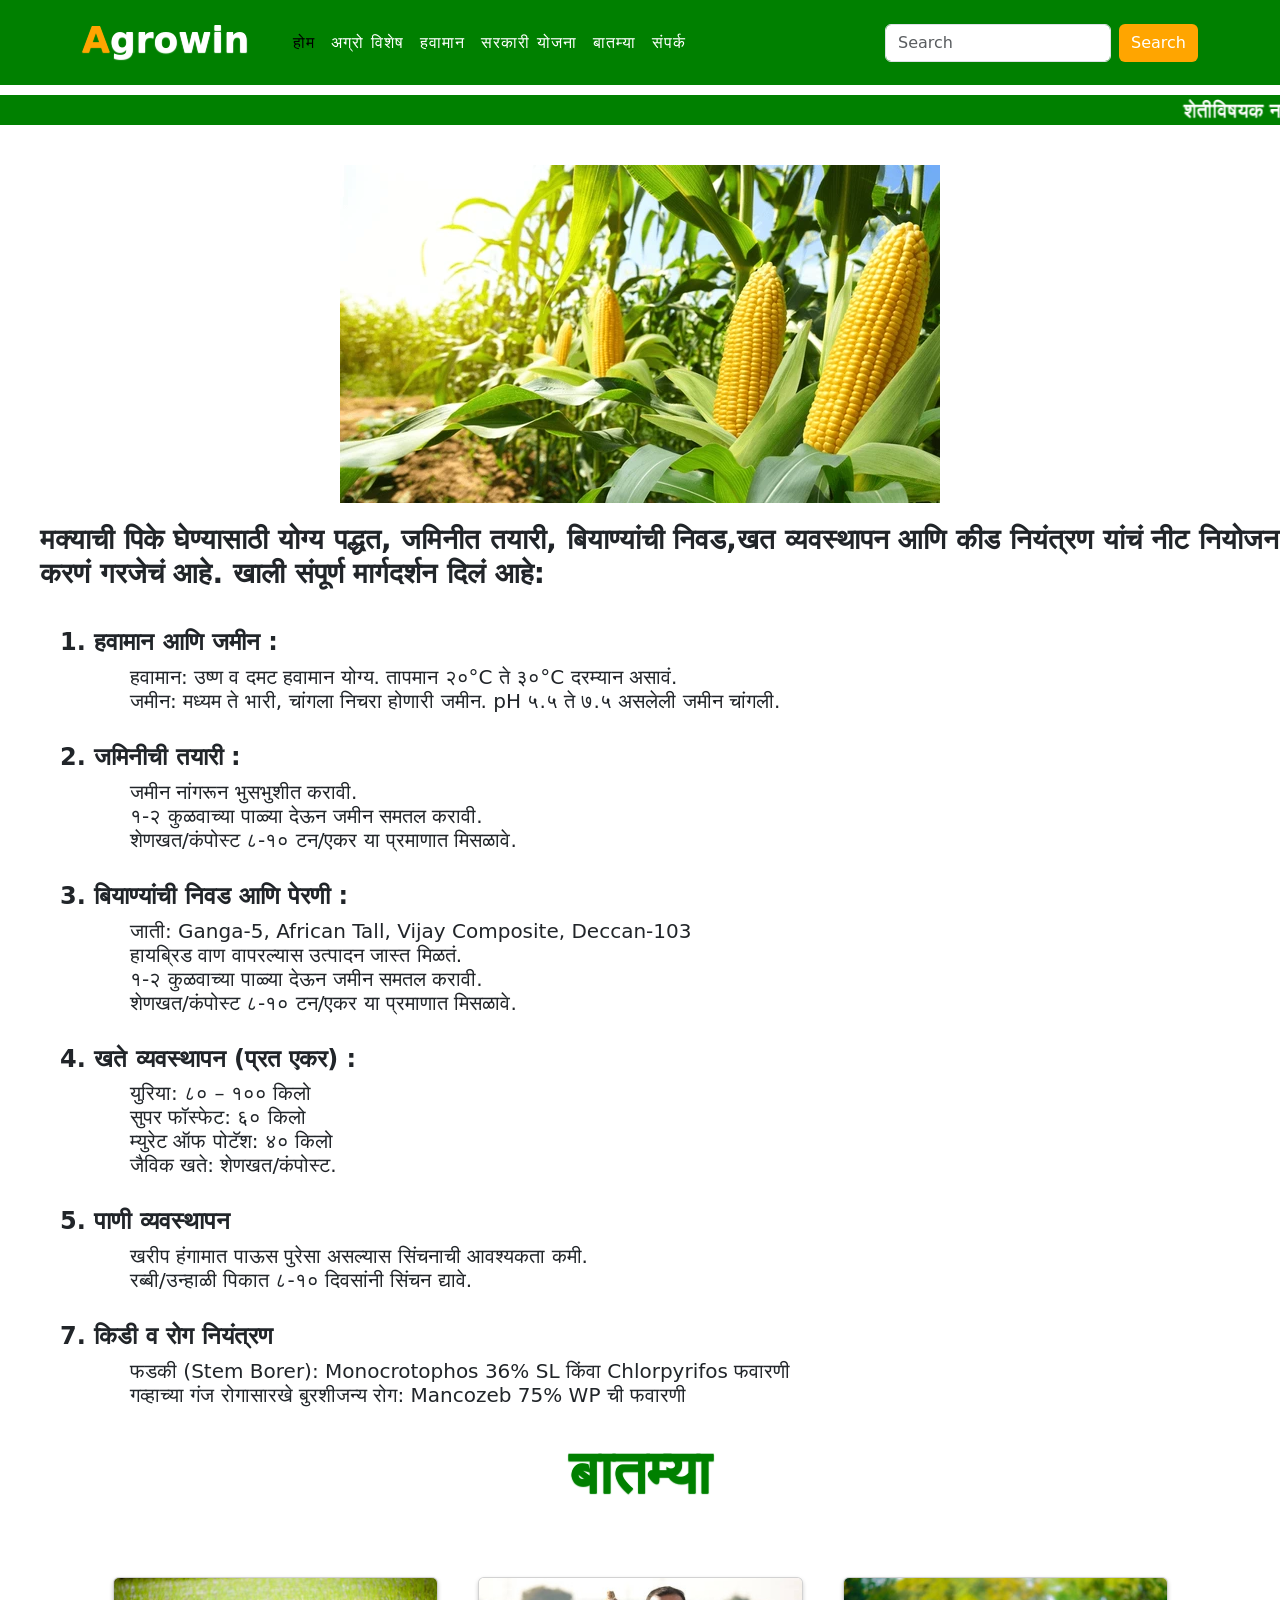
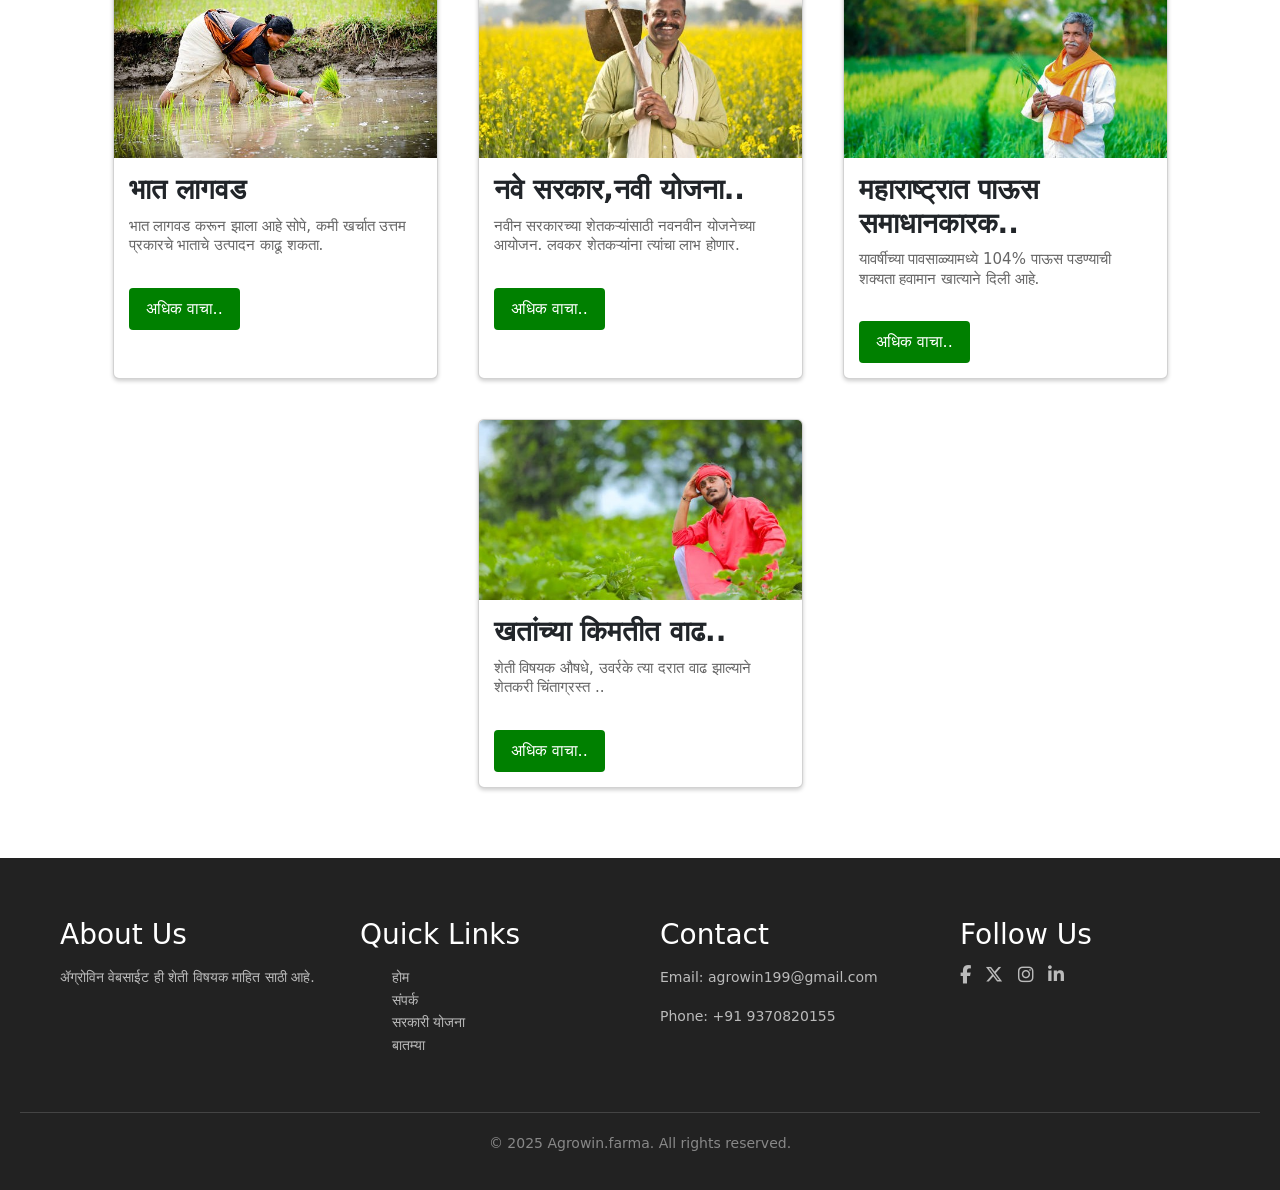
<file: farm.html>
<html lang="en">
<head>
  <meta charset="UTF-8">
  <meta name="viewport" content="width=device-width, initial-scale=1.0">
  <title>Agrowin</title>
  <link rel="stylesheet" href="style.css">
  <link rel="stylesheet" href="style.css">

  <!-- Bootstrap Link -->
  <link href="https://cdn.jsdelivr.net/npm/bootstrap@5.0.2/dist/css/bootstrap.min.css" rel="stylesheet" integrity="sha384-EVSTQN3/azprG1Anm3QDgpJLIm9Nao0Yz1ztcQTwFspd3yD65VohhpuuCOmLASjC" crossorigin="anonymous">
  <!-- Bootstrap Link -->

   <!-- Font Awesome -->
   <link rel="stylesheet" href="https://cdnjs.cloudflare.com/ajax/libs/font-awesome/6.7.2/css/all.min.css">
   <!-- Font Awesome -->


</head>
<body>
  
<!-- navbar start -->

<nav class="navbar navbar-expand-lg" id="navbar">
  <div class="container">
    <a class="navbar-brand" href="index.html" id="logo"><span>A</span>growin</a>
    <button class="navbar-toggler" type="button" data-bs-toggle="collapse" data-bs-target="#mynavbar">
      <span><i class = "fa-solid fa-bars"></i></span>
    </button>
    <div class="collapse navbar-collapse" id="mynavbar">
      <ul class="navbar-nav me-auto">
        <li class="nav-item">
          <a class="nav-link active" href="index.html">होम </a>
        </li>
        <li class="nav-item">
          <a class="nav-link" href="Agro wishes.html">अग्रो विशेष </a>
        </li>
        <li class="nav-item">
        <a class="nav-link" href="whether.php">हवामान</a>
        </li>
        <li class="nav-item">
          <a class="nav-link" href="govrnment.php">सरकारी योजना </a>
        </li>
        <li class="nav-item">
          <a class="nav-link" href="news.php">बातम्या </a>
        </li>
        <li class="nav-item">
          <a class="nav-link" href="contact.php">संपर्क </a>
        </li>
      </ul>
      <form class="d-flex">
        <input class="form-control me-2" type="text" placeholder="Search">
        <button class="btn btn-primary" type="button">Search</button>
      </form>
    </div>
  </div>
</nav>


 <!-- navbar End -->


  <!-- marquee satrt -->

  <div class="maquee">
 <marquee width="100%" direction="left" height="30px">
 शेतीविषयक नवनवीन बातम्या.. शेती विषयक नवनवीन योजना.. शेती विषयी लागणारी सर्व माहिती.. फक्त आपल्या अग्रोविन वरती पहा.
</marquee>
</div>
<!-- marquee End -->



  <div class="blog">

  <div class="b2">
    <img src="f12.webp"><br>
  </div>
</div>

<div class="b1">
  <h3 > <b>मक्याची पिके घेण्यासाठी योग्य पद्धत, जमिनीत तयारी, बियाण्यांची निवड,खत व्यवस्थापन आणि कीड नियंत्रण 
    यांचं नीट नियोजन करणं गरजेचं आहे. खाली संपूर्ण मार्गदर्शन दिलं आहे:</b></h1>
</div>


<div class="para">

    <div class="para1">
        <h4> <b>1. हवामान आणि जमीन :</b></h4>
    </div>

    <div class="para2">
        <h5> हवामान: उष्ण व दमट हवामान योग्य. तापमान २०°C ते ३०°C दरम्यान असावं.<br>

            जमीन: मध्यम ते भारी, चांगला निचरा होणारी जमीन. pH ५.५ ते ७.५ असलेली जमीन चांगली.</h5>
    </div>


</div>


<div class="para">

    <div class="para1">
        <h4> <b>2. जमिनीची तयारी :</b></h4>
    </div>

    <div class="para2">
        <h5> जमीन नांगरून भुसभुशीत करावी.<br>

            १-२ कुळवाच्या पाळ्या देऊन जमीन समतल करावी.<br>
            
            शेणखत/कंपोस्ट ८-१० टन/एकर या प्रमाणात मिसळावे.</h5>
    </div>

    <div class="para1">
        <h4> <b>3. बियाण्यांची निवड आणि पेरणी :</b></h4>
    </div>

    <div class="para2">
        <h5> जाती:

            Ganga-5, African Tall, Vijay Composite, Deccan-103 <br>
            
            हायब्रिड वाण वापरल्यास उत्पादन जास्त मिळतं.<br>

            १-२ कुळवाच्या पाळ्या देऊन जमीन समतल करावी.<br>
            
            शेणखत/कंपोस्ट ८-१० टन/एकर या प्रमाणात मिसळावे.</h5>
    </div>

    <div class="para1">
        <h4> <b>4. खते व्यवस्थापन (प्रत एकर) :</b></h4>
    </div>

    <div class="para2">
        <h5> युरिया: ८० – १०० किलो<br>

            सुपर फॉस्फेट: ६० किलो<br>
            
            म्युरेट ऑफ पोटॅश: ४० किलो<br>
            
            जैविक खते: शेणखत/कंपोस्ट.</h5>
    </div>

    <div class="para1">
        <h4> <b>5. पाणी व्यवस्थापन</b></h4>
    </div>
    <div class="para2">
        <h5> खरीप हंगामात पाऊस पुरेसा असल्यास सिंचनाची आवश्यकता कमी.<br>

            रब्बी/उन्हाळी पिकात ८-१० दिवसांनी सिंचन द्यावे.</h5>
    </div>

    <div class="para1">
        <h4> <b>7. किडी व रोग नियंत्रण</b></h4>
    </div>
    <div class="para2">
     <h5> फडकी (Stem Borer): Monocrotophos 36% SL किंवा Chlorpyrifos फवारणी<br>

        गव्हाच्या गंज रोगासारखे बुरशीजन्य रोग: Mancozeb 75% WP ची फवारणी</h5>
    </div>
</div>

<!-- Section News Strat--> 
<div class="head1">
  <p class="video"><b>बातम्या</b></p>

  </div>


<div class="farma">
<div class="card-container">
  <div class="card">
    <img src="f9.jpg">
    <div class="card-content">
      <h3> <b>भात लागवड </b></h3>
      <p>भात लागवड करून झाला आहे सोपे, कमी खर्चात उत्तम प्रकारचे भाताचे उत्पादन काढू  शकता.</p>
      <a href="" class="btn"> अधिक वाचा..</a>
    </div>
  </div>

  <div class="card">
    <img src="f8.jpg">
    <div class="card-content">
      <h3> <b>नवे सरकार,नवी योजना..</b></h3>
      <p> नवीन सरकारच्या शेतकऱ्यांसाठी नवनवीन योजनेच्या आयोजन. लवकर शेतकऱ्यांना त्यांचा लाभ होणार. 
      </p>
      <a href="" class="btn"> अधिक वाचा..</a>
    </div>
  </div>

  <div class="card">
    <img src="f7.jpg">
    <div class="card-content">
      <h3> <b>महाराष्ट्रात पाऊस समाधानकारक..</b></h3>
      <p> यावर्षीच्या पावसाळ्यामध्ये 104% पाऊस पडण्याची शक्यता हवामान खात्याने दिली आहे.  </p>
      <a href="" class="btn"> अधिक वाचा..</a>
    </div>
  </div>

  <div class="card">
    <img src="f6.jpg">
    <div class="card-content">
      <h3> <b>खतांच्या किमतीत वाढ..</b></h3>
      <p> शेती विषयक औषधे, उवर्रके त्या दरात  वाढ झाल्याने शेतकरी चिंताग्रस्त ..</p>
      <a href="" class="btn"> अधिक वाचा..</a>
    </div>
  </div>
</div>
</div>

<!-- Section News Strat--> 
















 <!-- Footer Section -->
 <footer class="footer">
    <div class="footer-container">
      <div class="footer-section about">
        <h3>About Us</h3>
        <p>ॲग्रोविन वेबसाईट ही शेती विषयक माहित साठी आहे.</p>
      </div>
      <div class="footer-section links">
        <h3>Quick Links</h3>
        <ul>
          <li><a href="#">होम </a></li>
          <li><a href="#">संपर्क </a></li>
          <li><a href="#">सरकारी योजना </a></li>
          <li><a href="#">बातम्या</a></li>
        </ul>
      </div>
      <div class="footer-section contact">
        <h3>Contact</h3>
        <p>Email: agrowin199@gmail.com</p>
        <p>Phone: +91 9370820155</p>
      </div>
      <div class="footer-section social">
        <h3>Follow Us</h3>
        <div class="social-icons">
          <a href="#"><i class="fab fa-facebook-f"></i></a>
          <a href="#"><i class="fab fa-x-twitter"></i></a>
          <a href="#"><i class="fab fa-instagram"></i></a>
          <a href="#"><i class="fab fa-linkedin-in"></i></a>
        </div>
      </div>
    </div>
    <div class="footer-bottom">
      <p>&copy; 2025 Agrowin.farma. All rights reserved.</p>
    </div>
  </footer>





 <!-- Home Section End -->























 <script>
    const slider = document.getElementById('cardSlider');
    let scrollAmount = 0;
    const cardWidth = 320; // includes margin

    function slideLeft() {
      scrollAmount -= cardWidth;
      if (scrollAmount < 0) scrollAmount = 0;
      slider.style.transform = `translateX(-${scrollAmount}px)`;
    }

    function slideRight() {
      const maxScroll = slider.scrollWidth - slider.clientWidth;
      scrollAmount += cardWidth;
      if (scrollAmount > maxScroll) scrollAmount = maxScroll;
      slider.style.transform = `translateX(-${scrollAmount}px)`;
    }
  </script>


<script src="https://cdn.jsdelivr.net/npm/bootstrap@5.0.2/dist/js/bootstrap.bundle.min.js" integrity="sha384-MrcW6ZMFYlzcLA8Nl+NtUVF0sA7MsXsP1UyJoMp4YLEuNSfAP+JcXn/tWtIaxVXM" crossorigin="anonymous"></script>
</body>
</html>
</file>
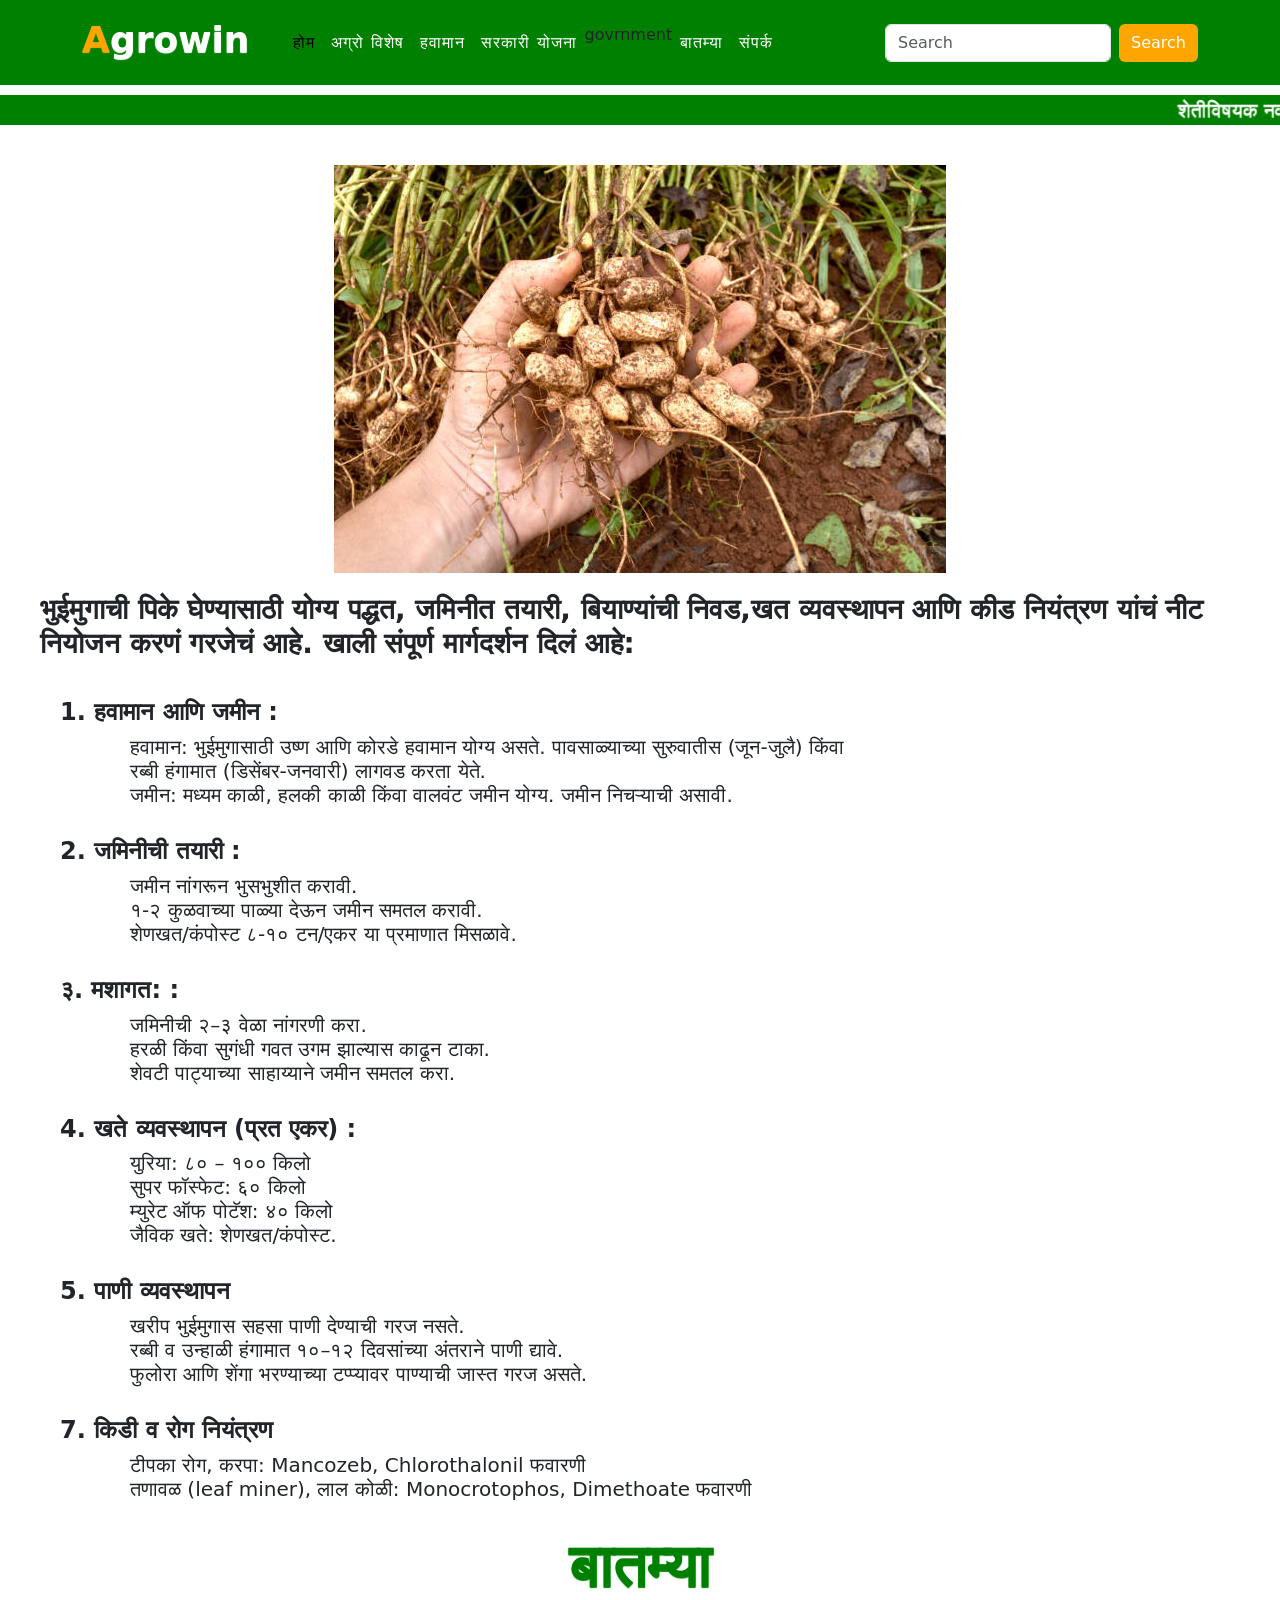
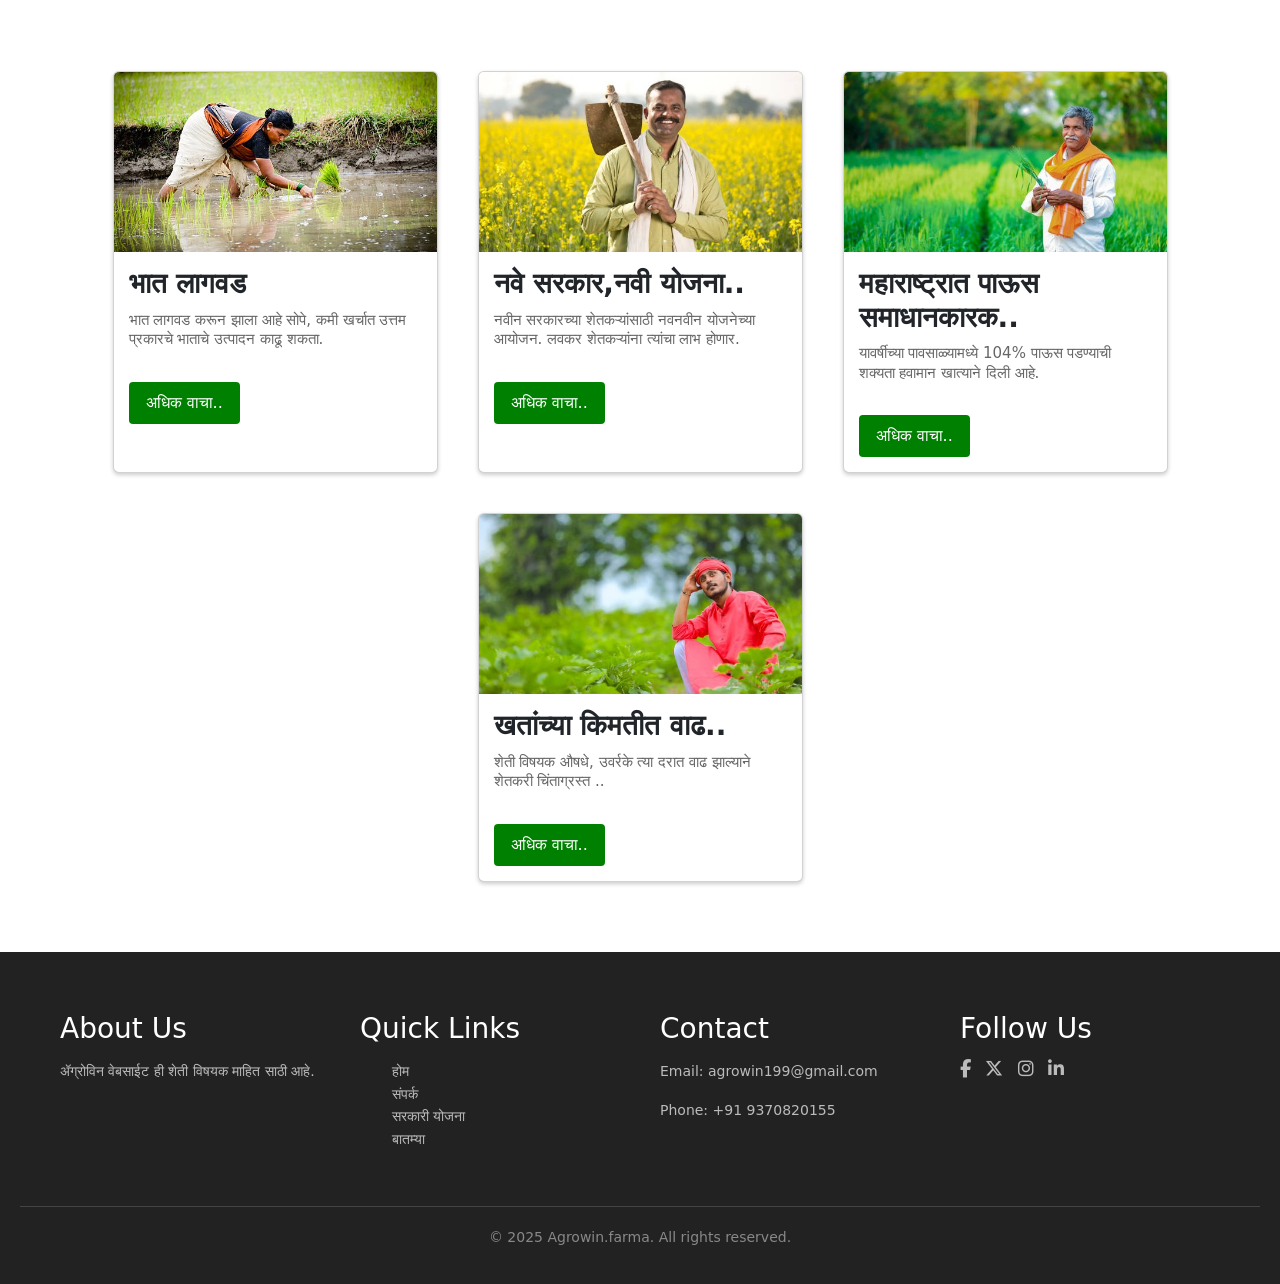
<file: farm1.html>
<html lang="en">
<head>
  <meta charset="UTF-8">
  <meta name="viewport" content="width=device-width, initial-scale=1.0">
  <title>Agrowin</title>
  <link rel="stylesheet" href="style.css">
  <link rel="stylesheet" href="style.css">

  <!-- Bootstrap Link -->
  <link href="https://cdn.jsdelivr.net/npm/bootstrap@5.0.2/dist/css/bootstrap.min.css" rel="stylesheet" integrity="sha384-EVSTQN3/azprG1Anm3QDgpJLIm9Nao0Yz1ztcQTwFspd3yD65VohhpuuCOmLASjC" crossorigin="anonymous">
  <!-- Bootstrap Link -->

   <!-- Font Awesome -->
   <link rel="stylesheet" href="https://cdnjs.cloudflare.com/ajax/libs/font-awesome/6.7.2/css/all.min.css">
   <!-- Font Awesome -->


</head>
<body>
  
<!-- navbar start -->

<nav class="navbar navbar-expand-lg" id="navbar">
  <div class="container">
    <a class="navbar-brand" href="index.html" id="logo"><span>A</span>growin</a>
    <button class="navbar-toggler" type="button" data-bs-toggle="collapse" data-bs-target="#mynavbar">
      <span><i class = "fa-solid fa-bars"></i></span>
    </button>
    <div class="collapse navbar-collapse" id="mynavbar">
      <ul class="navbar-nav me-auto">
        <li class="nav-item">
          <a class="nav-link active" href="index.html">होम </a>
        </li>
        <li class="nav-item">
          <a class="nav-link" href="Agro wishes.html">अग्रो विशेष </a>
        </li>
        <li class="nav-item">
        <a class="nav-link" href="whether.php">हवामान</a>
        </li>
        <li class="nav-item">
          <a class="nav-link" href="govrnment.php">सरकारी योजना </a>
        </li>govrnment
        <li class="nav-item">
          <a class="nav-link" href="news.php">बातम्या </a>
        </li>
        <li class="nav-item">
          <a class="nav-link" href="contact.php">संपर्क </a>
        </li>
      </ul>
      <form class="d-flex">
        <input class="form-control me-2" type="text" placeholder="Search">
        <button class="btn btn-primary" type="button">Search</button>
      </form>
    </div>
  </div>
</nav>


 <!-- navbar End -->


  <!-- marquee satrt -->

  <div class="maquee">
 <marquee width="100%" direction="left" height="30px">
 शेतीविषयक नवनवीन बातम्या.. शेती विषयक नवनवीन योजना.. शेती विषयी लागणारी सर्व माहिती.. फक्त आपल्या अग्रोविन वरती पहा.
</marquee>
</div>
<!-- marquee End -->



  <div class="blog">

  <div class="b2">
    <img src="f13.jpg"><br>
  </div>
</div>

<div class="b1">
  <h3 > <b>भुईमुगाची पिके घेण्यासाठी योग्य पद्धत, जमिनीत तयारी, बियाण्यांची निवड,खत व्यवस्थापन आणि कीड नियंत्रण 
    यांचं नीट नियोजन करणं गरजेचं आहे. खाली संपूर्ण मार्गदर्शन दिलं आहे:</b></h1>
</div>


<div class="para">

    <div class="para1">
        <h4> <b>1. हवामान आणि जमीन :</b></h4>
    </div>

    <div class="para2">
        <h5>हवामान: भुईमुगासाठी उष्ण आणि कोरडे हवामान योग्य असते. पावसाळ्याच्या सुरुवातीस (जून-जुलै) किंवा <br>
          रब्बी हंगामात (डिसेंबर-जनवारी) लागवड करता येते.<br>
          जमीन: मध्यम काळी, हलकी काळी किंवा वालवंट जमीन योग्य. जमीन निचऱ्याची असावी.

        </h5>
    </div>


</div>


<div class="para">

    <div class="para1">
        <h4> <b>2. जमिनीची तयारी :</b></h4>
    </div>

    <div class="para2">
        <h5> जमीन नांगरून भुसभुशीत करावी.<br>

            १-२ कुळवाच्या पाळ्या देऊन जमीन समतल करावी.<br>
            
            शेणखत/कंपोस्ट ८-१० टन/एकर या प्रमाणात मिसळावे.</h5>
    </div>

    <div class="para1">
        <h4> <b>३. मशागत: :</b></h4>
    </div>

    <div class="para2">
        <h5> 
          जमिनीची २–३ वेळा नांगरणी करा.<br>

हरळी किंवा सुगंधी गवत उगम झाल्यास काढून टाका.<br>

शेवटी पाट्याच्या साहाय्याने जमीन समतल करा.
        </h5>
    </div>

    <div class="para1">
        <h4> <b>4. खते व्यवस्थापन (प्रत एकर) :</b></h4>
    </div>

    <div class="para2">
        <h5> युरिया: ८० – १०० किलो<br>

            सुपर फॉस्फेट: ६० किलो<br>
            
            म्युरेट ऑफ पोटॅश: ४० किलो<br>
            
            जैविक खते: शेणखत/कंपोस्ट.</h5>
    </div>

    <div class="para1">
        <h4> <b>5. पाणी व्यवस्थापन</b></h4>
    </div>
    <div class="para2">
        <h5> 
          खरीप भुईमुगास सहसा पाणी देण्याची गरज नसते.<br>

रब्बी व उन्हाळी हंगामात १०–१२ दिवसांच्या अंतराने पाणी द्यावे.<br>

फुलोरा आणि शेंगा भरण्याच्या टप्प्यावर पाण्याची जास्त गरज असते.
        </h5>
    </div>

    <div class="para1">
        <h4> <b>7. किडी व रोग नियंत्रण</b></h4>
    </div>
    <div class="para2">
     <h5>
      टीपका रोग, करपा: Mancozeb, Chlorothalonil फवारणी<br>

तणावळ (leaf miner), लाल कोळी: Monocrotophos, Dimethoate फवारणी
     </h5>
    </div>

    

    

</div>



<!-- Section News Strat--> 
<div class="head1">
  <p class="video"><b>बातम्या</b></p>

  </div>


<div class="farma">
<div class="card-container">
  <div class="card">
    <img src="f9.jpg">
    <div class="card-content">
      <h3> <b>भात लागवड </b></h3>
      <p>भात लागवड करून झाला आहे सोपे, कमी खर्चात उत्तम प्रकारचे भाताचे उत्पादन काढू  शकता.</p>
      <a href="" class="btn"> अधिक वाचा..</a>
    </div>
  </div>

  <div class="card">
    <img src="f8.jpg">
    <div class="card-content">
      <h3> <b>नवे सरकार,नवी योजना..</b></h3>
      <p> नवीन सरकारच्या शेतकऱ्यांसाठी नवनवीन योजनेच्या आयोजन. लवकर शेतकऱ्यांना त्यांचा लाभ होणार. 
      </p>
      <a href="" class="btn"> अधिक वाचा..</a>
    </div>
  </div>

  <div class="card">
    <img src="f7.jpg">
    <div class="card-content">
      <h3> <b>महाराष्ट्रात पाऊस समाधानकारक..</b></h3>
      <p> यावर्षीच्या पावसाळ्यामध्ये 104% पाऊस पडण्याची शक्यता हवामान खात्याने दिली आहे.  </p>
      <a href="" class="btn"> अधिक वाचा..</a>
    </div>
  </div>

  <div class="card">
    <img src="f6.jpg">
    <div class="card-content">
      <h3> <b>खतांच्या किमतीत वाढ..</b></h3>
      <p> शेती विषयक औषधे, उवर्रके त्या दरात  वाढ झाल्याने शेतकरी चिंताग्रस्त ..</p>
      <a href="" class="btn"> अधिक वाचा..</a>
    </div>
  </div>
</div>
</div>

<!-- Section News Strat--> 
















 <!-- Footer Section -->
 <footer class="footer">
    <div class="footer-container">
      <div class="footer-section about">
        <h3>About Us</h3>
        <p>ॲग्रोविन वेबसाईट ही शेती विषयक माहित साठी आहे.</p>
      </div>
      <div class="footer-section links">
        <h3>Quick Links</h3>
        <ul>
          <li><a href="#">होम </a></li>
          <li><a href="#">संपर्क </a></li>
          <li><a href="#">सरकारी योजना </a></li>
          <li><a href="#">बातम्या</a></li>
        </ul>
      </div>
      <div class="footer-section contact">
        <h3>Contact</h3>
        <p>Email: agrowin199@gmail.com</p>
        <p>Phone: +91 9370820155</p>
      </div>
      <div class="footer-section social">
        <h3>Follow Us</h3>
        <div class="social-icons">
          <a href="#"><i class="fab fa-facebook-f"></i></a>
          <a href="#"><i class="fab fa-x-twitter"></i></a>
          <a href="#"><i class="fab fa-instagram"></i></a>
          <a href="#"><i class="fab fa-linkedin-in"></i></a>
        </div>
      </div>
    </div>
    <div class="footer-bottom">
      <p>&copy; 2025 Agrowin.farma. All rights reserved.</p>
    </div>
  </footer>





 <!-- Home Section End -->























 <script>
    const slider = document.getElementById('cardSlider');
    let scrollAmount = 0;
    const cardWidth = 320; // includes margin

    function slideLeft() {
      scrollAmount -= cardWidth;
      if (scrollAmount < 0) scrollAmount = 0;
      slider.style.transform = `translateX(-${scrollAmount}px)`;
    }

    function slideRight() {
      const maxScroll = slider.scrollWidth - slider.clientWidth;
      scrollAmount += cardWidth;
      if (scrollAmount > maxScroll) scrollAmount = maxScroll;
      slider.style.transform = `translateX(-${scrollAmount}px)`;
    }
  </script>


<script src="https://cdn.jsdelivr.net/npm/bootstrap@5.0.2/dist/js/bootstrap.bundle.min.js" integrity="sha384-MrcW6ZMFYlzcLA8Nl+NtUVF0sA7MsXsP1UyJoMp4YLEuNSfAP+JcXn/tWtIaxVXM" crossorigin="anonymous"></script>
</body>
</html>
</file>
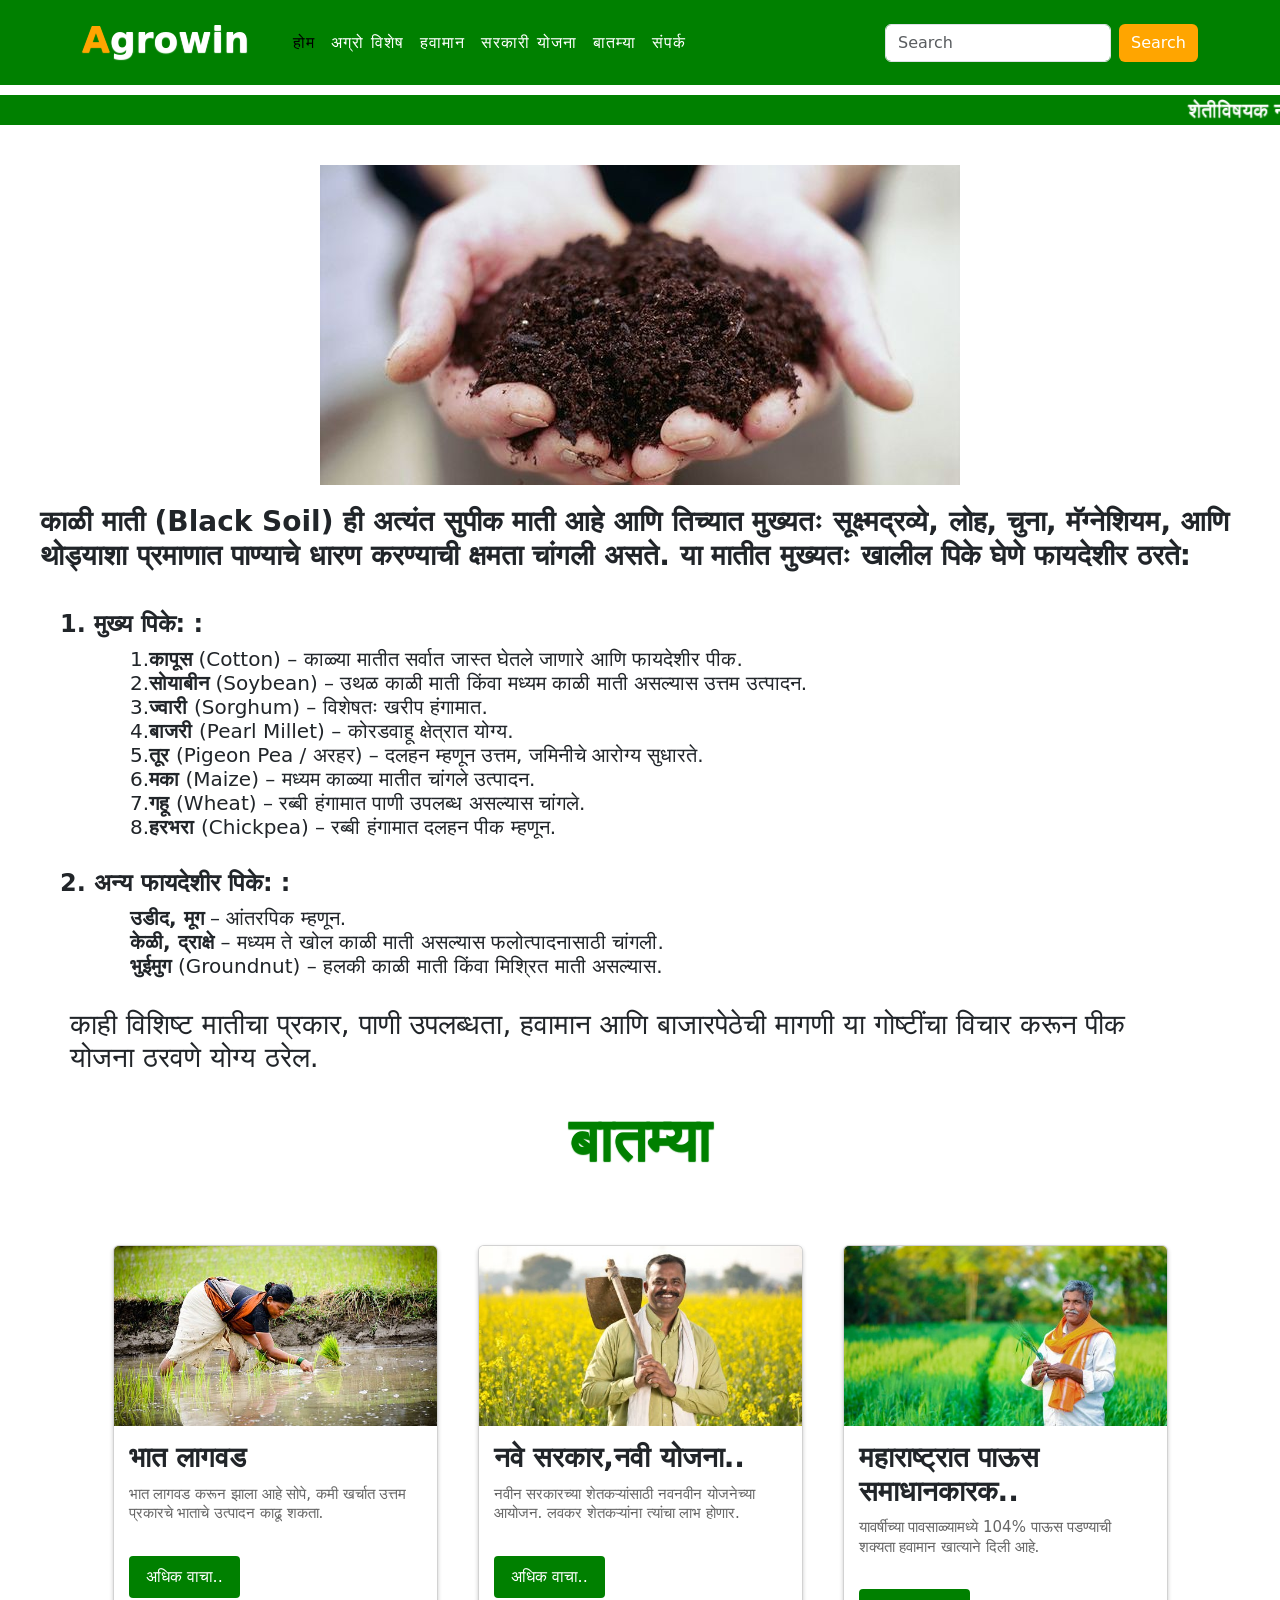
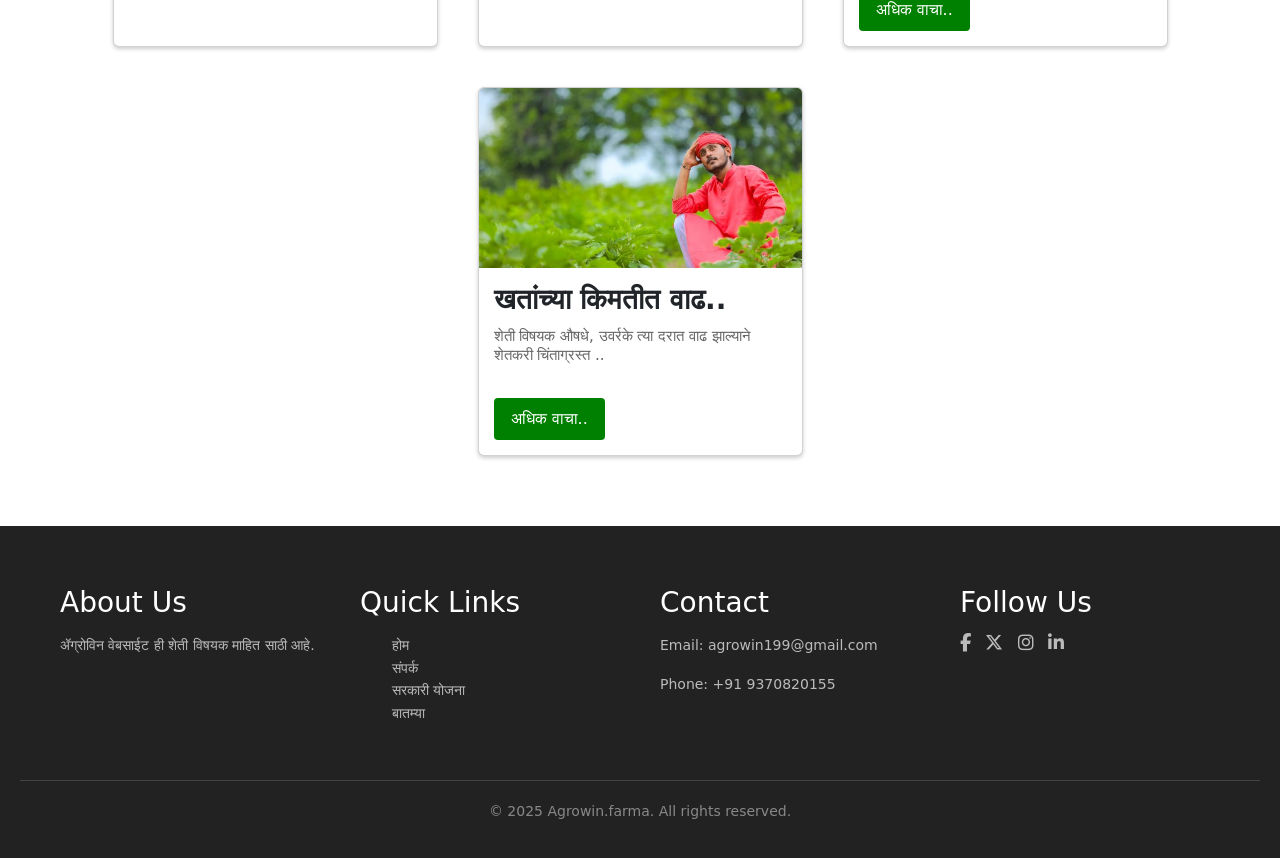
<file: farm2.html>
<html lang="en">
<head>
  <meta charset="UTF-8">
  <meta name="viewport" content="width=device-width, initial-scale=1.0">
  <title>Agrowin</title>
  <link rel="stylesheet" href="style.css">
  <link rel="stylesheet" href="style.css">

  <!-- Bootstrap Link -->
  <link href="https://cdn.jsdelivr.net/npm/bootstrap@5.0.2/dist/css/bootstrap.min.css" rel="stylesheet" integrity="sha384-EVSTQN3/azprG1Anm3QDgpJLIm9Nao0Yz1ztcQTwFspd3yD65VohhpuuCOmLASjC" crossorigin="anonymous">
  <!-- Bootstrap Link -->

   <!-- Font Awesome -->
   <link rel="stylesheet" href="https://cdnjs.cloudflare.com/ajax/libs/font-awesome/6.7.2/css/all.min.css">
   <!-- Font Awesome -->


</head>
<body>
  
<!-- navbar start -->

<nav class="navbar navbar-expand-lg" id="navbar">
  <div class="container">
    <a class="navbar-brand" href="index.html" id="logo"><span>A</span>growin</a>
    <button class="navbar-toggler" type="button" data-bs-toggle="collapse" data-bs-target="#mynavbar">
      <span><i class = "fa-solid fa-bars"></i></span>
    </button>
    <div class="collapse navbar-collapse" id="mynavbar">
      <ul class="navbar-nav me-auto">
        <li class="nav-item">
          <a class="nav-link active" href="index.html">होम </a>
        </li>
        <li class="nav-item">
          <a class="nav-link" href="Agro wishes.html">अग्रो विशेष </a>
        </li>
        <li class="nav-item">
        <a class="nav-link" href="whether.php">हवामान</a>
        </li>
        <li class="nav-item">
          <a class="nav-link" href="govrnment.php">सरकारी योजना </a>
        </li>
        <li class="nav-item">
          <a class="nav-link" href="news.php">बातम्या </a>
        </li>
        <li class="nav-item">
          <a class="nav-link" href="contact.php">संपर्क </a>
        </li>
      </ul>
      <form class="d-flex">
        <input class="form-control me-2" type="text" placeholder="Search">
        <button class="btn btn-primary" type="button">Search</button>
      </form>
    </div>
  </div>
</nav>


 <!-- navbar End -->


  <!-- marquee satrt -->

  <div class="maquee">
 <marquee width="100%" direction="left" height="30px">
 शेतीविषयक नवनवीन बातम्या.. शेती विषयक नवनवीन योजना.. शेती विषयी लागणारी सर्व माहिती.. फक्त आपल्या अग्रोविन वरती पहा.
</marquee>
</div>
<!-- marquee End -->



  <div class="blog">

  <div class="b2">
    <img src="f14.jpg"><br>
  </div>
</div>

<div class="b1">
  <h3 > <b>काळी माती (Black Soil) ही अत्यंत सुपीक माती आहे आणि तिच्यात मुख्यतः सूक्ष्मद्रव्ये, लोह, चुना, मॅग्नेशियम, आणि थोड्याशा प्रमाणात पाण्याचे धारण करण्याची क्षमता चांगली असते.
     या मातीत मुख्यतः खालील पिके घेणे फायदेशीर ठरते:</b></h1>
</div>


<div class="para">

    <div class="para1">
        <h4> <b>1. मुख्य पिके: :</b></h4>
    </div>

    <div class="para2">
        <h5>
            1.<b>कापूस</b> (Cotton) – काळ्या मातीत सर्वात जास्त घेतले जाणारे आणि फायदेशीर पीक.<br>

            2.<b>सोयाबीन</b> (Soybean) – उथळ काळी माती किंवा मध्यम काळी माती असल्यास उत्तम उत्पादन.<br>
            
            3.<b>ज्वारी </b>(Sorghum) – विशेषतः खरीप हंगामात.<br>
            
            4.<b>बाजरी </b>(Pearl Millet) – कोरडवाहू क्षेत्रात योग्य.<br>
            
            5.<b>तूर </b>(Pigeon Pea / अरहर) – दलहन म्हणून उत्तम, जमिनीचे आरोग्य सुधारते.<br>
            
            6.<b>मका</b> (Maize) – मध्यम काळ्या मातीत चांगले उत्पादन.<br>
            
            7.<b>गहू </b>(Wheat) – रब्बी हंगामात पाणी उपलब्ध असल्यास चांगले.<br>
            
            8.<b>हरभरा </b>(Chickpea) – रब्बी हंगामात दलहन पीक म्हणून.

        </h5>
    </div>


</div>


<div class="para">

    <div class="para1">
        <h4> <b>2. अन्य फायदेशीर पिके: :</b></h4>
    </div>

    <div class="para2">
        <h5> 
            <b>उडीद, मूग</b> – आंतरपिक म्हणून.<br>

            <b>केळी, द्राक्षे </b>– मध्यम ते खोल काळी माती असल्यास फलोत्पादनासाठी चांगली.<br>

            <b>भुईमुग </b>(Groundnut) – हलकी काळी माती किंवा मिश्रित माती असल्यास.<br>
        </h5>
    </div>

    <div class="bo3">
        <h3 > काही विशिष्ट मातीचा प्रकार, पाणी उपलब्धता, हवामान आणि बाजारपेठेची मागणी या गोष्टींचा विचार करून पीक <br>योजना ठरवणे योग्य ठरेल.</h1>
      </div>
</div>



<!-- Section News Strat--> 
<div class="head1">
  <p class="video"><b>बातम्या</b></p>

  </div>


<div class="farma">
<div class="card-container">
  <div class="card">
    <img src="f9.jpg">
    <div class="card-content">
      <h3> <b>भात लागवड </b></h3>
      <p>भात लागवड करून झाला आहे सोपे, कमी खर्चात उत्तम प्रकारचे भाताचे उत्पादन काढू  शकता.</p>
      <a href="" class="btn"> अधिक वाचा..</a>
    </div>
  </div>

  <div class="card">
    <img src="f8.jpg">
    <div class="card-content">
      <h3> <b>नवे सरकार,नवी योजना..</b></h3>
      <p> नवीन सरकारच्या शेतकऱ्यांसाठी नवनवीन योजनेच्या आयोजन. लवकर शेतकऱ्यांना त्यांचा लाभ होणार. 
      </p>
      <a href="" class="btn"> अधिक वाचा..</a>
    </div>
  </div>

  <div class="card">
    <img src="f7.jpg">
    <div class="card-content">
      <h3> <b>महाराष्ट्रात पाऊस समाधानकारक..</b></h3>
      <p> यावर्षीच्या पावसाळ्यामध्ये 104% पाऊस पडण्याची शक्यता हवामान खात्याने दिली आहे.  </p>
      <a href="" class="btn"> अधिक वाचा..</a>
    </div>
  </div>

  <div class="card">
    <img src="f6.jpg">
    <div class="card-content">
      <h3> <b>खतांच्या किमतीत वाढ..</b></h3>
      <p> शेती विषयक औषधे, उवर्रके त्या दरात  वाढ झाल्याने शेतकरी चिंताग्रस्त ..</p>
      <a href="" class="btn"> अधिक वाचा..</a>
    </div>
  </div>
</div>
</div>

<!-- Section News Strat--> 





 <!-- Footer Section -->
 <footer class="footer">
    <div class="footer-container">
      <div class="footer-section about">
        <h3>About Us</h3>
        <p>ॲग्रोविन वेबसाईट ही शेती विषयक माहित साठी आहे.</p>
      </div>
      <div class="footer-section links">
        <h3>Quick Links</h3>
        <ul>
          <li><a href="#">होम </a></li>
          <li><a href="#">संपर्क </a></li>
          <li><a href="#">सरकारी योजना </a></li>
          <li><a href="#">बातम्या</a></li>
        </ul>
      </div>
      <div class="footer-section contact">
        <h3>Contact</h3>
        <p>Email: agrowin199@gmail.com</p>
        <p>Phone: +91 9370820155</p>
      </div>
      <div class="footer-section social">
        <h3>Follow Us</h3>
        <div class="social-icons">
          <a href="#"><i class="fab fa-facebook-f"></i></a>
          <a href="#"><i class="fab fa-x-twitter"></i></a>
          <a href="#"><i class="fab fa-instagram"></i></a>
          <a href="#"><i class="fab fa-linkedin-in"></i></a>
        </div>
      </div>
    </div>
    <div class="footer-bottom">
      <p>&copy; 2025 Agrowin.farma. All rights reserved.</p>
    </div>
  </footer>


 <!-- Home Section End -->




 <script>
    const slider = document.getElementById('cardSlider');
    let scrollAmount = 0;
    const cardWidth = 320; // includes margin

    function slideLeft() {
      scrollAmount -= cardWidth;
      if (scrollAmount < 0) scrollAmount = 0;
      slider.style.transform = `translateX(-${scrollAmount}px)`;
    }

    function slideRight() {
      const maxScroll = slider.scrollWidth - slider.clientWidth;
      scrollAmount += cardWidth;
      if (scrollAmount > maxScroll) scrollAmount = maxScroll;
      slider.style.transform = `translateX(-${scrollAmount}px)`;
    }
  </script>


<script src="https://cdn.jsdelivr.net/npm/bootstrap@5.0.2/dist/js/bootstrap.bundle.min.js" integrity="sha384-MrcW6ZMFYlzcLA8Nl+NtUVF0sA7MsXsP1UyJoMp4YLEuNSfAP+JcXn/tWtIaxVXM" crossorigin="anonymous"></script>
</body>
</html>
</file>
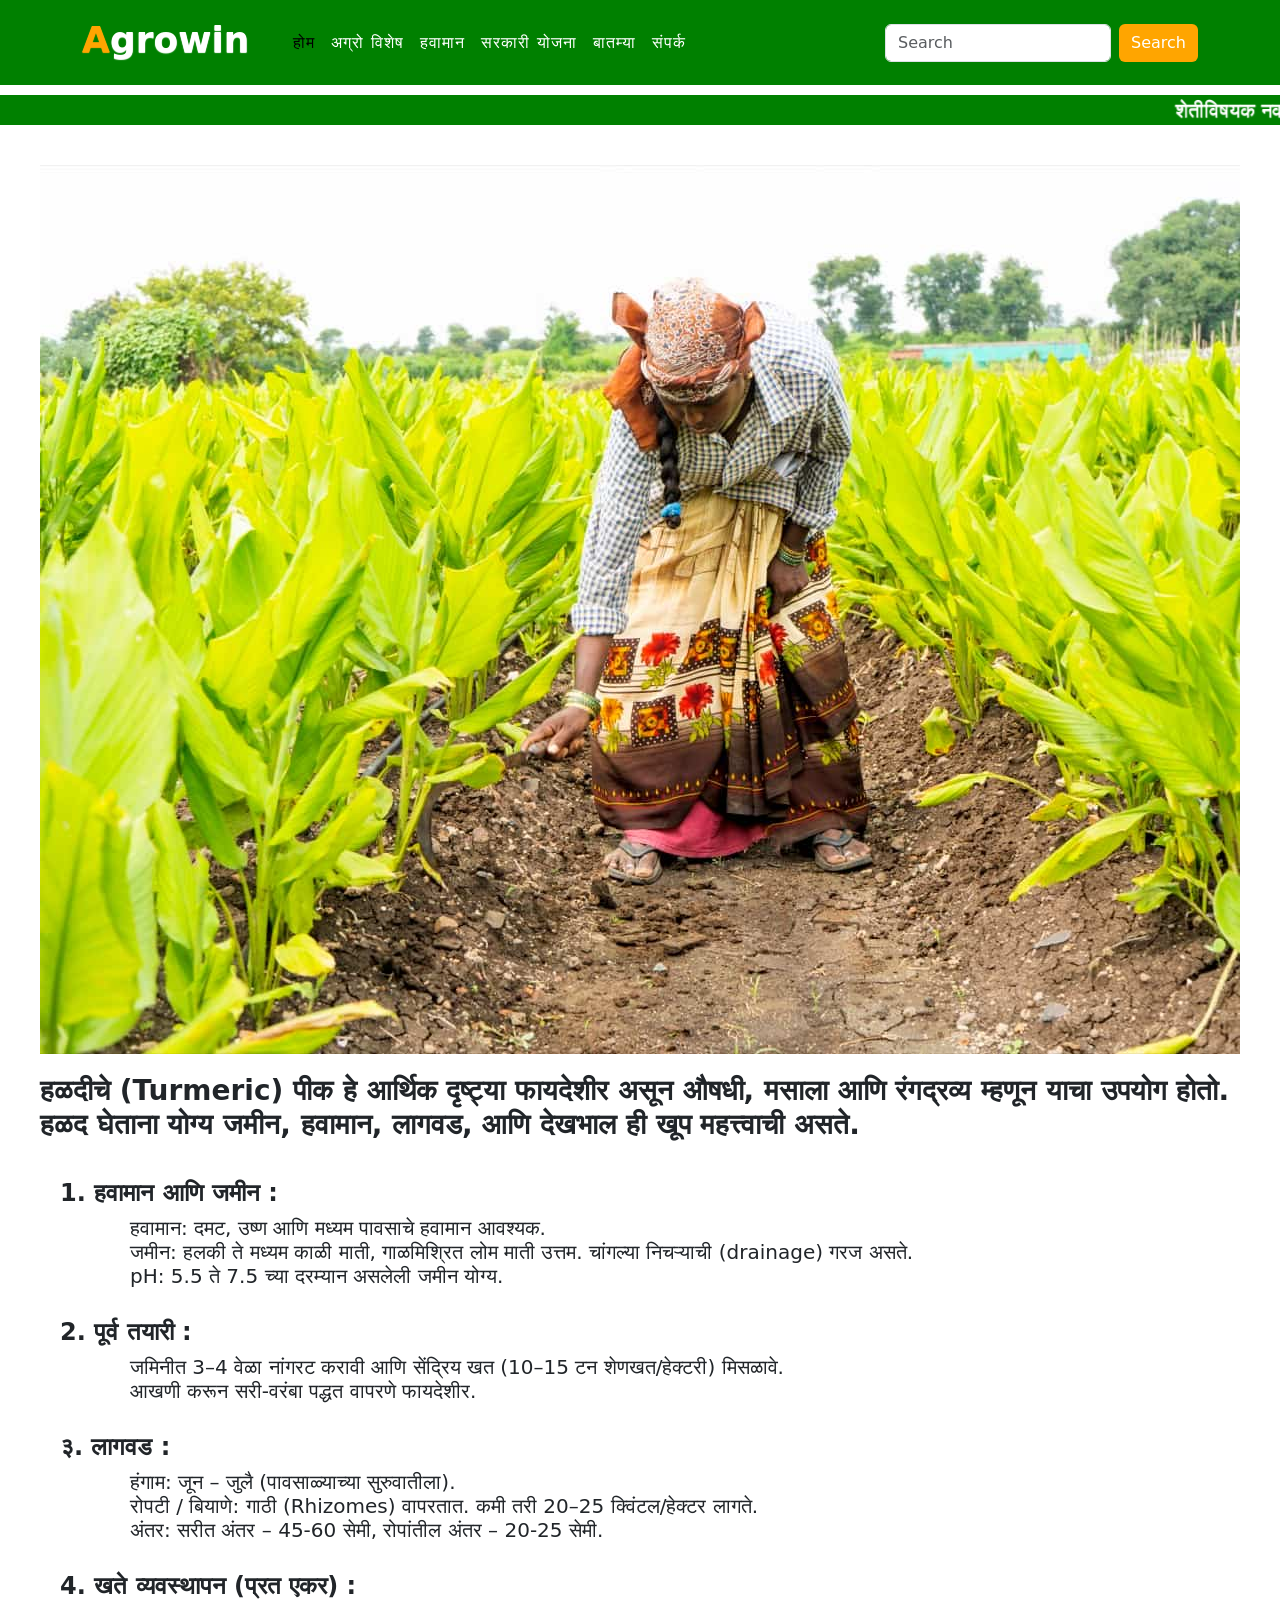
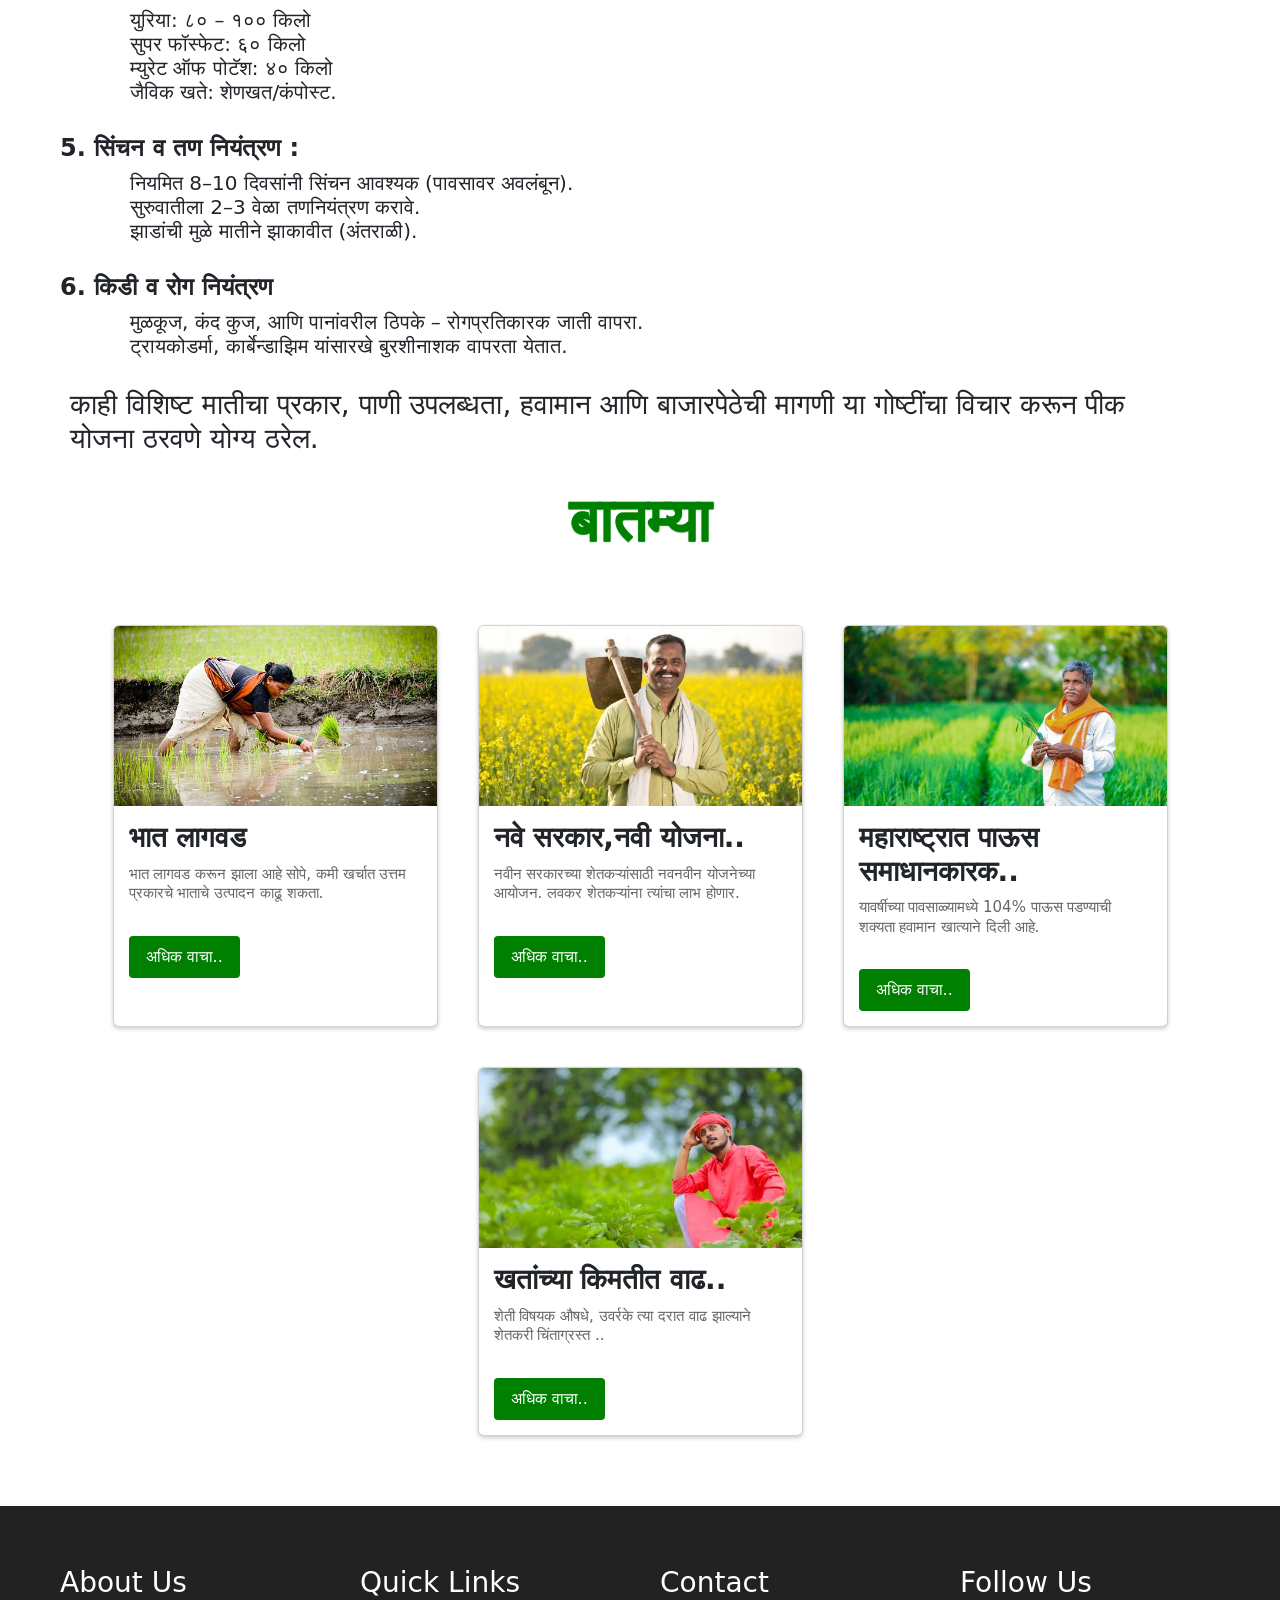
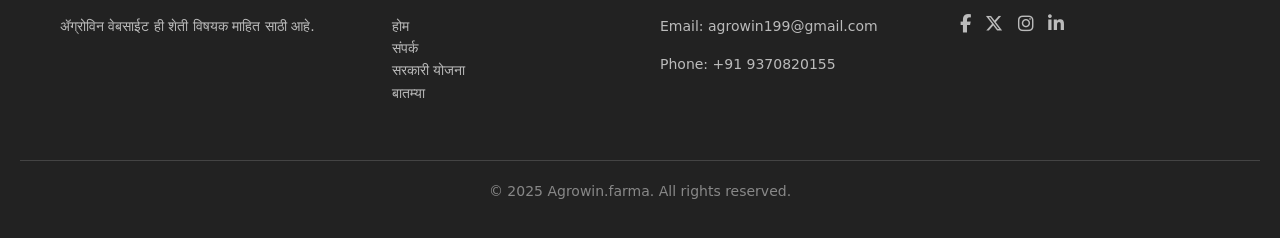
<file: farm3.html>
<html lang="en">
<head>
  <meta charset="UTF-8">
  <meta name="viewport" content="width=device-width, initial-scale=1.0">
  <title>Agrowin</title>
  <link rel="stylesheet" href="style.css">
  <link rel="stylesheet" href="style.css">

  <!-- Bootstrap Link -->
  <link href="https://cdn.jsdelivr.net/npm/bootstrap@5.0.2/dist/css/bootstrap.min.css" rel="stylesheet" integrity="sha384-EVSTQN3/azprG1Anm3QDgpJLIm9Nao0Yz1ztcQTwFspd3yD65VohhpuuCOmLASjC" crossorigin="anonymous">
  <!-- Bootstrap Link -->

   <!-- Font Awesome -->
   <link rel="stylesheet" href="https://cdnjs.cloudflare.com/ajax/libs/font-awesome/6.7.2/css/all.min.css">
   <!-- Font Awesome -->


</head>
<body>
  
<!-- navbar start -->

<nav class="navbar navbar-expand-lg" id="navbar">
  <div class="container">
    <a class="navbar-brand" href="index.html" id="logo"><span>A</span>growin</a>
    <button class="navbar-toggler" type="button" data-bs-toggle="collapse" data-bs-target="#mynavbar">
      <span><i class = "fa-solid fa-bars"></i></span>
    </button>
    <div class="collapse navbar-collapse" id="mynavbar">
      <ul class="navbar-nav me-auto">
        <li class="nav-item">
          <a class="nav-link active" href="index.html">होम </a>
        </li>
        <li class="nav-item">
          <a class="nav-link" href="Agro wishes.html">अग्रो विशेष </a>
        </li>
        <li class="nav-item">
        <a class="nav-link" href="whether.php">हवामान</a>
        </li>
        <li class="nav-item">
          <a class="nav-link" href="govrnment.php">सरकारी योजना </a>
        </li>
        <li class="nav-item">
          <a class="nav-link" href="news.php">बातम्या </a>
        </li>
        <li class="nav-item">
          <a class="nav-link" href="contact.php">संपर्क </a>
        </li>
      </ul>
      <form class="d-flex">
        <input class="form-control me-2" type="text" placeholder="Search">
        <button class="btn btn-primary" type="button">Search</button>
      </form>
    </div>
  </div>
</nav>


 <!-- navbar End -->


  <!-- marquee satrt -->

  <div class="maquee">
 <marquee width="100%" direction="left" height="30px">
 शेतीविषयक नवनवीन बातम्या.. शेती विषयक नवनवीन योजना.. शेती विषयी लागणारी सर्व माहिती.. फक्त आपल्या अग्रोविन वरती पहा.
</marquee>
</div>
<!-- marquee End -->



  <div class="blog">

  <div class="b2">
    <img src="f16.jpg"><br>
  </div>
</div>

<div class="b1">
  <h3 > <b>हळदीचे (Turmeric) पीक हे आर्थिक दृष्ट्या फायदेशीर असून औषधी, मसाला आणि रंगद्रव्य म्हणून याचा उपयोग होतो. हळद घेताना योग्य जमीन, हवामान, 
    लागवड, आणि देखभाल ही खूप महत्त्वाची असते.</b></h1>
</div>


<div class="para">

    <div class="para1">
        <h4> <b>1. हवामान आणि जमीन :</b></h4>
    </div>

    <div class="para2">
        <h5>हवामान: दमट, उष्ण आणि मध्यम पावसाचे हवामान आवश्यक. <br>

            जमीन: हलकी ते मध्यम काळी माती, गाळमिश्रित लोम माती उत्तम. चांगल्या निचऱ्याची (drainage) गरज असते.<br>
            
            pH: 5.5 ते 7.5 च्या दरम्यान असलेली जमीन योग्य.

        </h5>
    </div>


</div>


<div class="para">

    <div class="para1">
        <h4> <b>2. पूर्व तयारी :</b></h4>
    </div>

    <div class="para2">
        <h5>जमिनीत 3–4 वेळा नांगरट करावी आणि सेंद्रिय खत (10–15 टन शेणखत/हेक्टरी) मिसळावे.<br>

            आखणी करून सरी-वरंबा पद्धत वापरणे फायदेशीर.</h5>
    </div>

    <div class="para1">
        <h4> <b>३. लागवड :</b></h4>
    </div>

    <div class="para2">
        <h5> 
            हंगाम: जून – जुलै (पावसाळ्याच्या सुरुवातीला).<br>

            रोपटी / बियाणे: गाठी (Rhizomes) वापरतात. कमी तरी 20–25 क्विंटल/हेक्टर लागते.<br>
            
            अंतर: सरीत अंतर – 45-60 सेमी, रोपांतील अंतर – 20-25 सेमी.<br>

        </h5>
    </div>

    <div class="para1">
        <h4> <b>4. खते व्यवस्थापन (प्रत एकर) :</b></h4>
    </div>

    <div class="para2">
        <h5> युरिया: ८० – १०० किलो<br>

            सुपर फॉस्फेट: ६० किलो<br>
            
            म्युरेट ऑफ पोटॅश: ४० किलो<br>
            
            जैविक खते: शेणखत/कंपोस्ट.</h5>
    </div>

    <div class="para1">
        <h4> <b>5.  सिंचन व तण नियंत्रण :</b></h4>
    </div>
    <div class="para2">
        <h5> 
            नियमित 8–10 दिवसांनी सिंचन आवश्यक (पावसावर अवलंबून).<br>

            सुरुवातीला 2–3 वेळा तणनियंत्रण करावे.<br>
            
            झाडांची मुळे मातीने झाकावीत (अंतराळी).
        </h5>
    </div>

    <div class="para1">
        <h4> <b>6. किडी व रोग नियंत्रण</b></h4>
    </div>
    <div class="para2">
     <h5>
        मुळकूज, कंद कुज, आणि पानांवरील ठिपके – रोगप्रतिकारक जाती वापरा.<br>

ट्रायकोडर्मा, कार्बेन्डाझिम यांसारखे बुरशीनाशक वापरता येतात.
     </h5>
    </div>


    <div class="bo3">
        <h3 > काही विशिष्ट मातीचा प्रकार, पाणी उपलब्धता, हवामान आणि बाजारपेठेची मागणी या गोष्टींचा विचार करून पीक <br>योजना ठरवणे योग्य ठरेल.</h1>
      </div>
</div>

    

    

</div>



<!-- Section News Strat--> 
<div class="head1">
  <p class="video"><b>बातम्या</b></p>

  </div>


<div class="farma">
<div class="card-container">
  <div class="card">
    <img src="f9.jpg">
    <div class="card-content">
      <h3> <b>भात लागवड </b></h3>
      <p>भात लागवड करून झाला आहे सोपे, कमी खर्चात उत्तम प्रकारचे भाताचे उत्पादन काढू  शकता.</p>
      <a href="" class="btn"> अधिक वाचा..</a>
    </div>
  </div>

  <div class="card">
    <img src="f8.jpg">
    <div class="card-content">
      <h3> <b>नवे सरकार,नवी योजना..</b></h3>
      <p> नवीन सरकारच्या शेतकऱ्यांसाठी नवनवीन योजनेच्या आयोजन. लवकर शेतकऱ्यांना त्यांचा लाभ होणार. 
      </p>
      <a href="" class="btn"> अधिक वाचा..</a>
    </div>
  </div>

  <div class="card">
    <img src="f7.jpg">
    <div class="card-content">
      <h3> <b>महाराष्ट्रात पाऊस समाधानकारक..</b></h3>
      <p> यावर्षीच्या पावसाळ्यामध्ये 104% पाऊस पडण्याची शक्यता हवामान खात्याने दिली आहे.  </p>
      <a href="" class="btn"> अधिक वाचा..</a>
    </div>
  </div>

  <div class="card">
    <img src="f6.jpg">
    <div class="card-content">
      <h3> <b>खतांच्या किमतीत वाढ..</b></h3>
      <p> शेती विषयक औषधे, उवर्रके त्या दरात  वाढ झाल्याने शेतकरी चिंताग्रस्त ..</p>
      <a href="" class="btn"> अधिक वाचा..</a>
    </div>
  </div>
</div>
</div>

<!-- Section News Strat--> 
















 <!-- Footer Section -->
 <footer class="footer">
    <div class="footer-container">
      <div class="footer-section about">
        <h3>About Us</h3>
        <p>ॲग्रोविन वेबसाईट ही शेती विषयक माहित साठी आहे.</p>
      </div>
      <div class="footer-section links">
        <h3>Quick Links</h3>
        <ul>
          <li><a href="#">होम </a></li>
          <li><a href="#">संपर्क </a></li>
          <li><a href="#">सरकारी योजना </a></li>
          <li><a href="#">बातम्या</a></li>
        </ul>
      </div>
      <div class="footer-section contact">
        <h3>Contact</h3>
        <p>Email: agrowin199@gmail.com</p>
        <p>Phone: +91 9370820155</p>
      </div>
      <div class="footer-section social">
        <h3>Follow Us</h3>
        <div class="social-icons">
          <a href="#"><i class="fab fa-facebook-f"></i></a>
          <a href="#"><i class="fab fa-x-twitter"></i></a>
          <a href="#"><i class="fab fa-instagram"></i></a>
          <a href="#"><i class="fab fa-linkedin-in"></i></a>
        </div>
      </div>
    </div>
    <div class="footer-bottom">
      <p>&copy; 2025 Agrowin.farma. All rights reserved.</p>
    </div>
  </footer>





 <!-- Home Section End -->























 <script>
    const slider = document.getElementById('cardSlider');
    let scrollAmount = 0;
    const cardWidth = 320; // includes margin

    function slideLeft() {
      scrollAmount -= cardWidth;
      if (scrollAmount < 0) scrollAmount = 0;
      slider.style.transform = `translateX(-${scrollAmount}px)`;
    }

    function slideRight() {
      const maxScroll = slider.scrollWidth - slider.clientWidth;
      scrollAmount += cardWidth;
      if (scrollAmount > maxScroll) scrollAmount = maxScroll;
      slider.style.transform = `translateX(-${scrollAmount}px)`;
    }
  </script>


<script src="https://cdn.jsdelivr.net/npm/bootstrap@5.0.2/dist/js/bootstrap.bundle.min.js" integrity="sha384-MrcW6ZMFYlzcLA8Nl+NtUVF0sA7MsXsP1UyJoMp4YLEuNSfAP+JcXn/tWtIaxVXM" crossorigin="anonymous"></script>
</body>
</html>
</file>
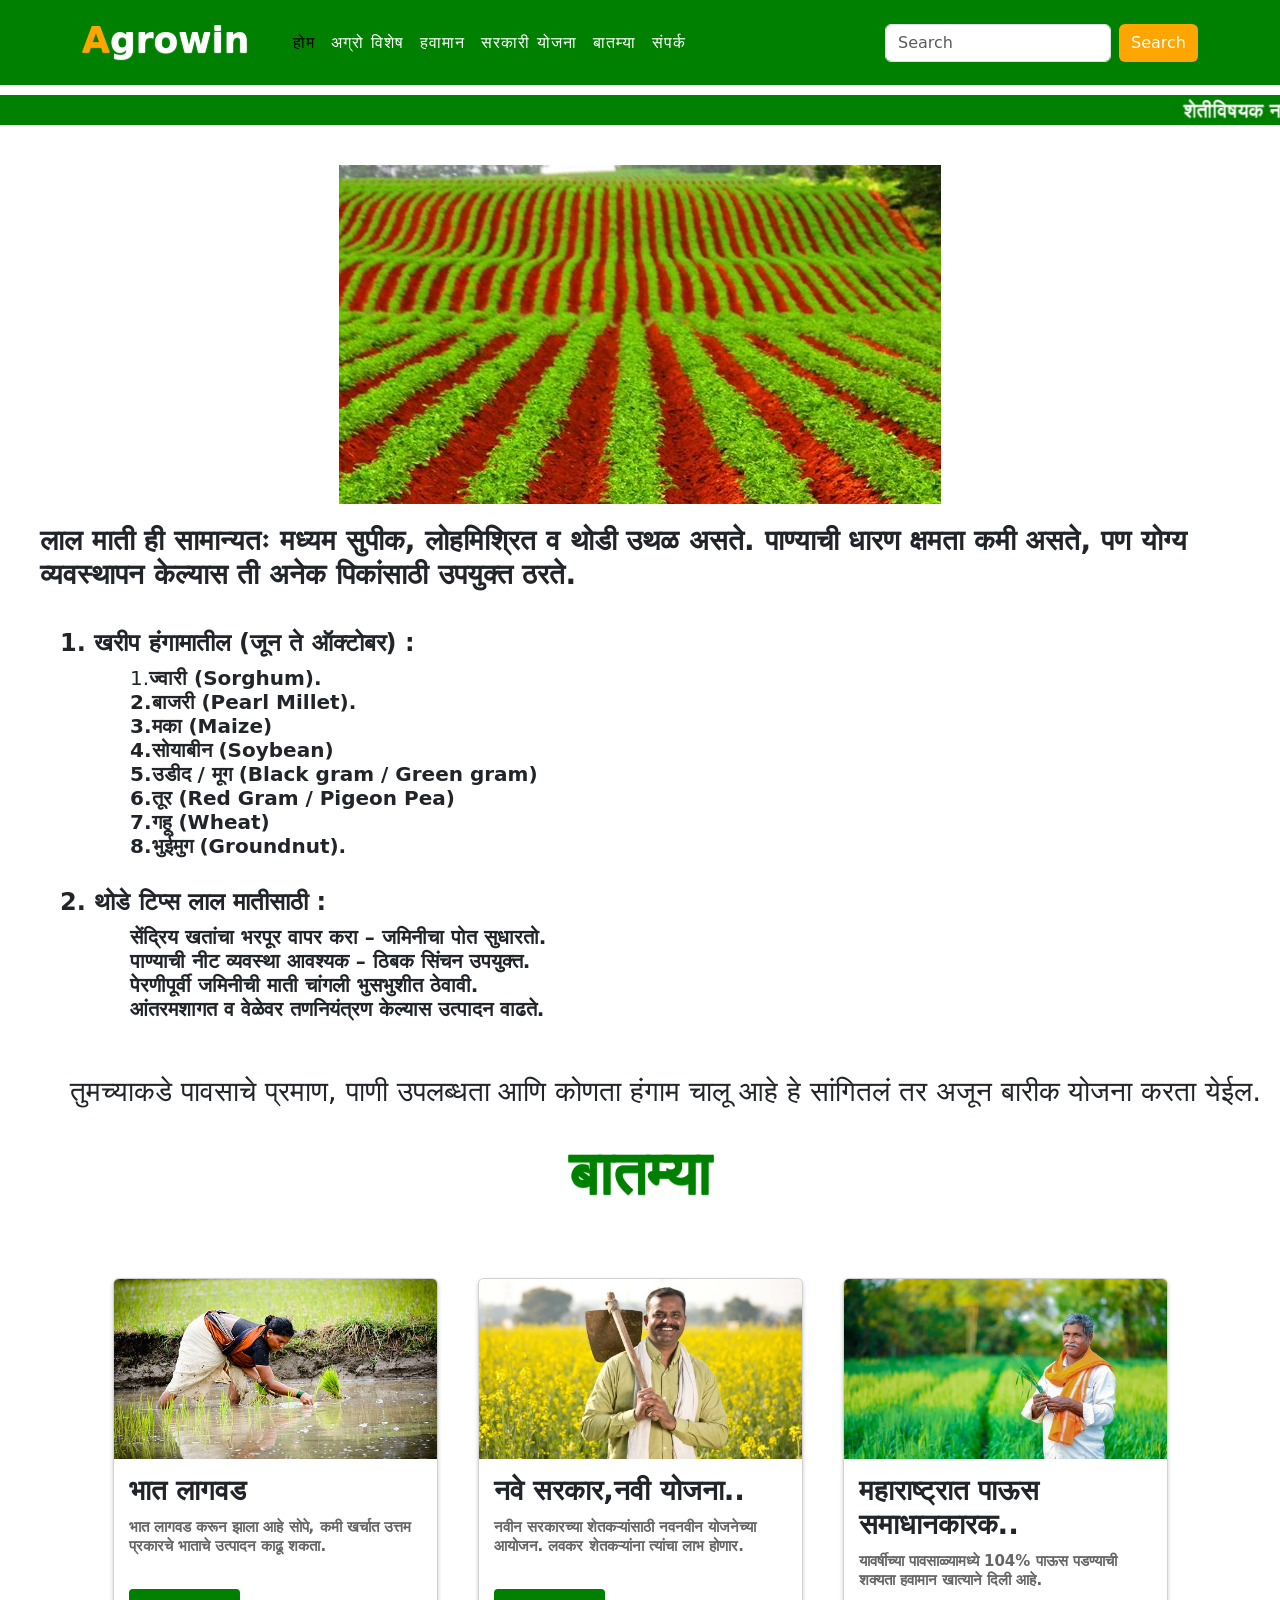
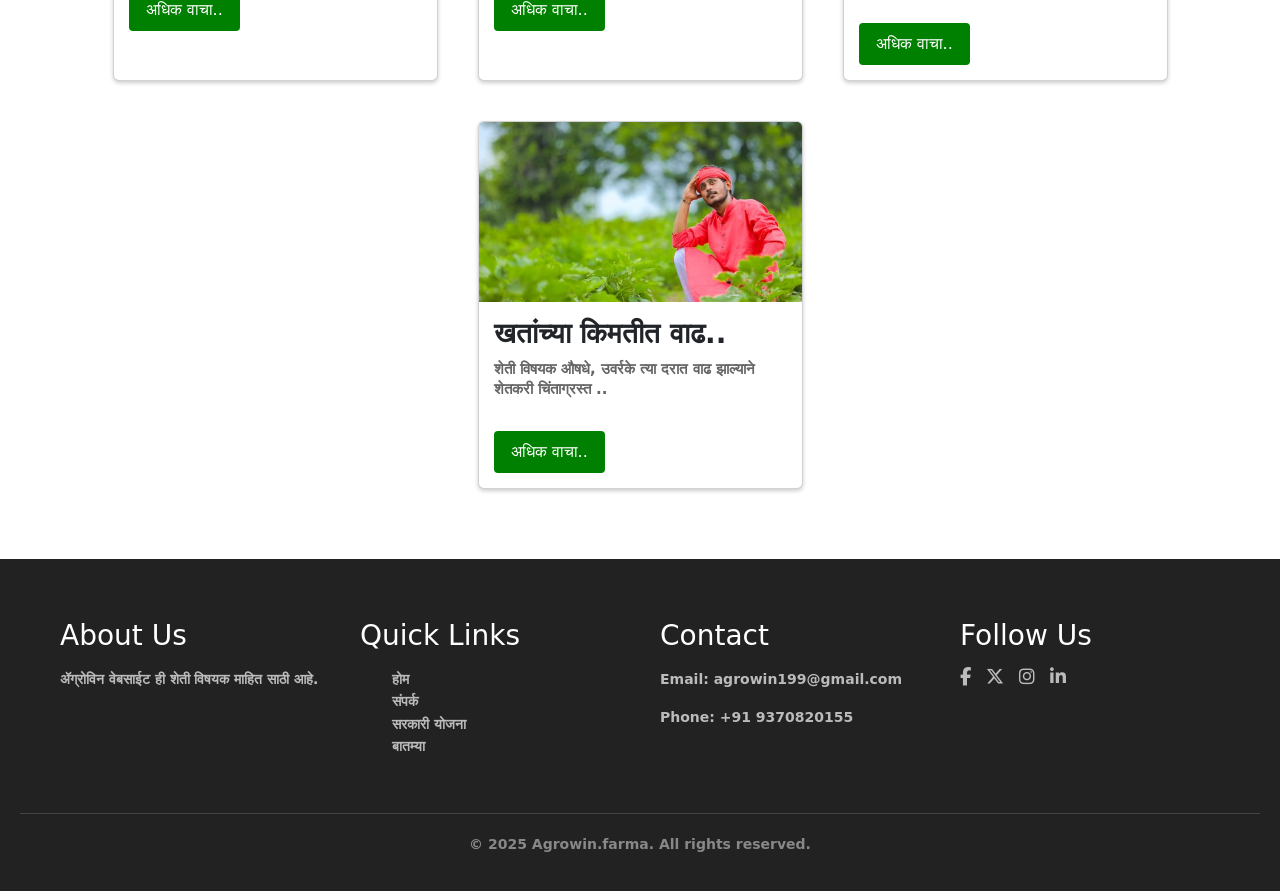
<file: farm4.html>
<html lang="en">
<head>
  <meta charset="UTF-8">
  <meta name="viewport" content="width=device-width, initial-scale=1.0">
  <title>Agrowin</title>
  <link rel="stylesheet" href="style.css">
  <link rel="stylesheet" href="style.css">

  <!-- Bootstrap Link -->
  <link href="https://cdn.jsdelivr.net/npm/bootstrap@5.0.2/dist/css/bootstrap.min.css" rel="stylesheet" integrity="sha384-EVSTQN3/azprG1Anm3QDgpJLIm9Nao0Yz1ztcQTwFspd3yD65VohhpuuCOmLASjC" crossorigin="anonymous">
  <!-- Bootstrap Link -->

   <!-- Font Awesome -->
   <link rel="stylesheet" href="https://cdnjs.cloudflare.com/ajax/libs/font-awesome/6.7.2/css/all.min.css">
   <!-- Font Awesome -->


</head>
<body>
  
<!-- navbar start -->

<nav class="navbar navbar-expand-lg" id="navbar">
  <div class="container">
    <a class="navbar-brand" href="index.html" id="logo"><span>A</span>growin</a>
    <button class="navbar-toggler" type="button" data-bs-toggle="collapse" data-bs-target="#mynavbar">
      <span><i class = "fa-solid fa-bars"></i></span>
    </button>
    <div class="collapse navbar-collapse" id="mynavbar">
      <ul class="navbar-nav me-auto">
        <li class="nav-item">
          <a class="nav-link active" href="index.html">होम </a>
        </li>
        <li class="nav-item">
          <a class="nav-link" href="Agro wishes.html">अग्रो विशेष </a>
        </li>
        <li class="nav-item">
        <a class="nav-link" href="whether.php">हवामान</a>
        </li>
        <li class="nav-item">
          <a class="nav-link" href="govrnment.php">सरकारी योजना </a>
        </li>
        <li class="nav-item">
          <a class="nav-link" href="news.php">बातम्या </a>
        </li>
        <li class="nav-item">
          <a class="nav-link" href="contact.php">संपर्क </a>
        </li>
      </ul>
      <form class="d-flex">
        <input class="form-control me-2" type="text" placeholder="Search">
        <button class="btn btn-primary" type="button">Search</button>
      </form>
    </div>
  </div>
</nav>


 <!-- navbar End -->


  <!-- marquee satrt -->

  <div class="maquee">
 <marquee width="100%" direction="left" height="30px">
 शेतीविषयक नवनवीन बातम्या.. शेती विषयक नवनवीन योजना.. शेती विषयी लागणारी सर्व माहिती.. फक्त आपल्या अग्रोविन वरती पहा.
</marquee>
</div>
<!-- marquee End -->



  <div class="blog">

  <div class="b2">
    <img src="f19.jpeg"><br>
  </div>
</div>

<div class="b1">
  <h3 > <b>लाल माती ही सामान्यतः मध्यम सुपीक, लोहमिश्रित व थोडी उथळ असते. पाण्याची धारण क्षमता कमी असते, 
    पण योग्य व्यवस्थापन केल्यास ती अनेक पिकांसाठी उपयुक्त ठरते.</b></h1>
</div>


<div class="para">

    <div class="para1">
        <h4> <b>1. खरीप हंगामातील (जून ते ऑक्टोबर) :</b></h4>
    </div>

    <div class="para2">
        <h5>
            1.<b>ज्वारी (Sorghum).<br>

            2.<b>बाजरी (Pearl Millet).</b><br>
            
            3.<b>मका (Maize) </b><br>
            
            4.<b>सोयाबीन (Soybean)</b><br>
            
            5.<b>उडीद / मूग (Black gram / Green gram) </b><br>
            
            6.<b>तूर (Red Gram / Pigeon Pea)</b><br>
            
            7.<b>गहू (Wheat)</b><br>
            
            8.<b>भुईमुग (Groundnut)</b>.

        </h5>
    </div>


</div>


<div class="para">

    <div class="para1">
        <h4> <b>2. थोडे टिप्स लाल मातीसाठी :</b></h4>
    </div>

    <div class="para2">
        <h5> <b>
            सेंद्रिय खतांचा भरपूर वापर करा – जमिनीचा पोत सुधारतो.<br>

पाण्याची नीट व्यवस्था आवश्यक – ठिबक सिंचन उपयुक्त.<br>

पेरणीपूर्वी जमिनीची माती चांगली भुसभुशीत ठेवावी.<br>

आंतरमशागत व वेळेवर तणनियंत्रण केल्यास उत्पादन वाढते.<br>
<br></h5>
    </div>

    <div class="bo3">
        <h3 >तुमच्याकडे पावसाचे प्रमाण, पाणी उपलब्धता आणि कोणता हंगाम चालू आहे हे सांगितलं तर अजून बारीक योजना करता येईल.</h1>
      </div>
</div>



<!-- Section News Strat--> 
<div class="head1">
  <p class="video"><b>बातम्या</b></p>

  </div>


<div class="farma">
<div class="card-container">
  <div class="card">
    <img src="f9.jpg">
    <div class="card-content">
      <h3> <b>भात लागवड </b></h3>
      <p>भात लागवड करून झाला आहे सोपे, कमी खर्चात उत्तम प्रकारचे भाताचे उत्पादन काढू  शकता.</p>
      <a href="" class="btn"> अधिक वाचा..</a>
    </div>
  </div>

  <div class="card">
    <img src="f8.jpg">
    <div class="card-content">
      <h3> <b>नवे सरकार,नवी योजना..</b></h3>
      <p> नवीन सरकारच्या शेतकऱ्यांसाठी नवनवीन योजनेच्या आयोजन. लवकर शेतकऱ्यांना त्यांचा लाभ होणार. 
      </p>
      <a href="" class="btn"> अधिक वाचा..</a>
    </div>
  </div>

  <div class="card">
    <img src="f7.jpg">
    <div class="card-content">
      <h3> <b>महाराष्ट्रात पाऊस समाधानकारक..</b></h3>
      <p> यावर्षीच्या पावसाळ्यामध्ये 104% पाऊस पडण्याची शक्यता हवामान खात्याने दिली आहे.  </p>
      <a href="" class="btn"> अधिक वाचा..</a>
    </div>
  </div>

  <div class="card">
    <img src="f6.jpg">
    <div class="card-content">
      <h3> <b>खतांच्या किमतीत वाढ..</b></h3>
      <p> शेती विषयक औषधे, उवर्रके त्या दरात  वाढ झाल्याने शेतकरी चिंताग्रस्त ..</p>
      <a href="" class="btn"> अधिक वाचा..</a>
    </div>
  </div>
</div>
</div>

<!-- Section News Strat--> 





 <!-- Footer Section -->
 <footer class="footer">
    <div class="footer-container">
      <div class="footer-section about">
        <h3>About Us</h3>
        <p>ॲग्रोविन वेबसाईट ही शेती विषयक माहित साठी आहे.</p>
      </div>
      <div class="footer-section links">
        <h3>Quick Links</h3>
        <ul>
          <li><a href="#">होम </a></li>
          <li><a href="#">संपर्क </a></li>
          <li><a href="#">सरकारी योजना </a></li>
          <li><a href="#">बातम्या</a></li>
        </ul>
      </div>
      <div class="footer-section contact">
        <h3>Contact</h3>
        <p>Email: agrowin199@gmail.com</p>
        <p>Phone: +91 9370820155</p>
      </div>
      <div class="footer-section social">
        <h3>Follow Us</h3>
        <div class="social-icons">
          <a href="#"><i class="fab fa-facebook-f"></i></a>
          <a href="#"><i class="fab fa-x-twitter"></i></a>
          <a href="#"><i class="fab fa-instagram"></i></a>
          <a href="#"><i class="fab fa-linkedin-in"></i></a>
        </div>
      </div>
    </div>
    <div class="footer-bottom">
      <p>&copy; 2025 Agrowin.farma. All rights reserved.</p>
    </div>
  </footer>


 <!-- Home Section End -->




 <script>
    const slider = document.getElementById('cardSlider');
    let scrollAmount = 0;
    const cardWidth = 320; // includes margin

    function slideLeft() {
      scrollAmount -= cardWidth;
      if (scrollAmount < 0) scrollAmount = 0;
      slider.style.transform = `translateX(-${scrollAmount}px)`;
    }

    function slideRight() {
      const maxScroll = slider.scrollWidth - slider.clientWidth;
      scrollAmount += cardWidth;
      if (scrollAmount > maxScroll) scrollAmount = maxScroll;
      slider.style.transform = `translateX(-${scrollAmount}px)`;
    }
  </script>


<script src="https://cdn.jsdelivr.net/npm/bootstrap@5.0.2/dist/js/bootstrap.bundle.min.js" integrity="sha384-MrcW6ZMFYlzcLA8Nl+NtUVF0sA7MsXsP1UyJoMp4YLEuNSfAP+JcXn/tWtIaxVXM" crossorigin="anonymous"></script>
</body>
</html>
</file>
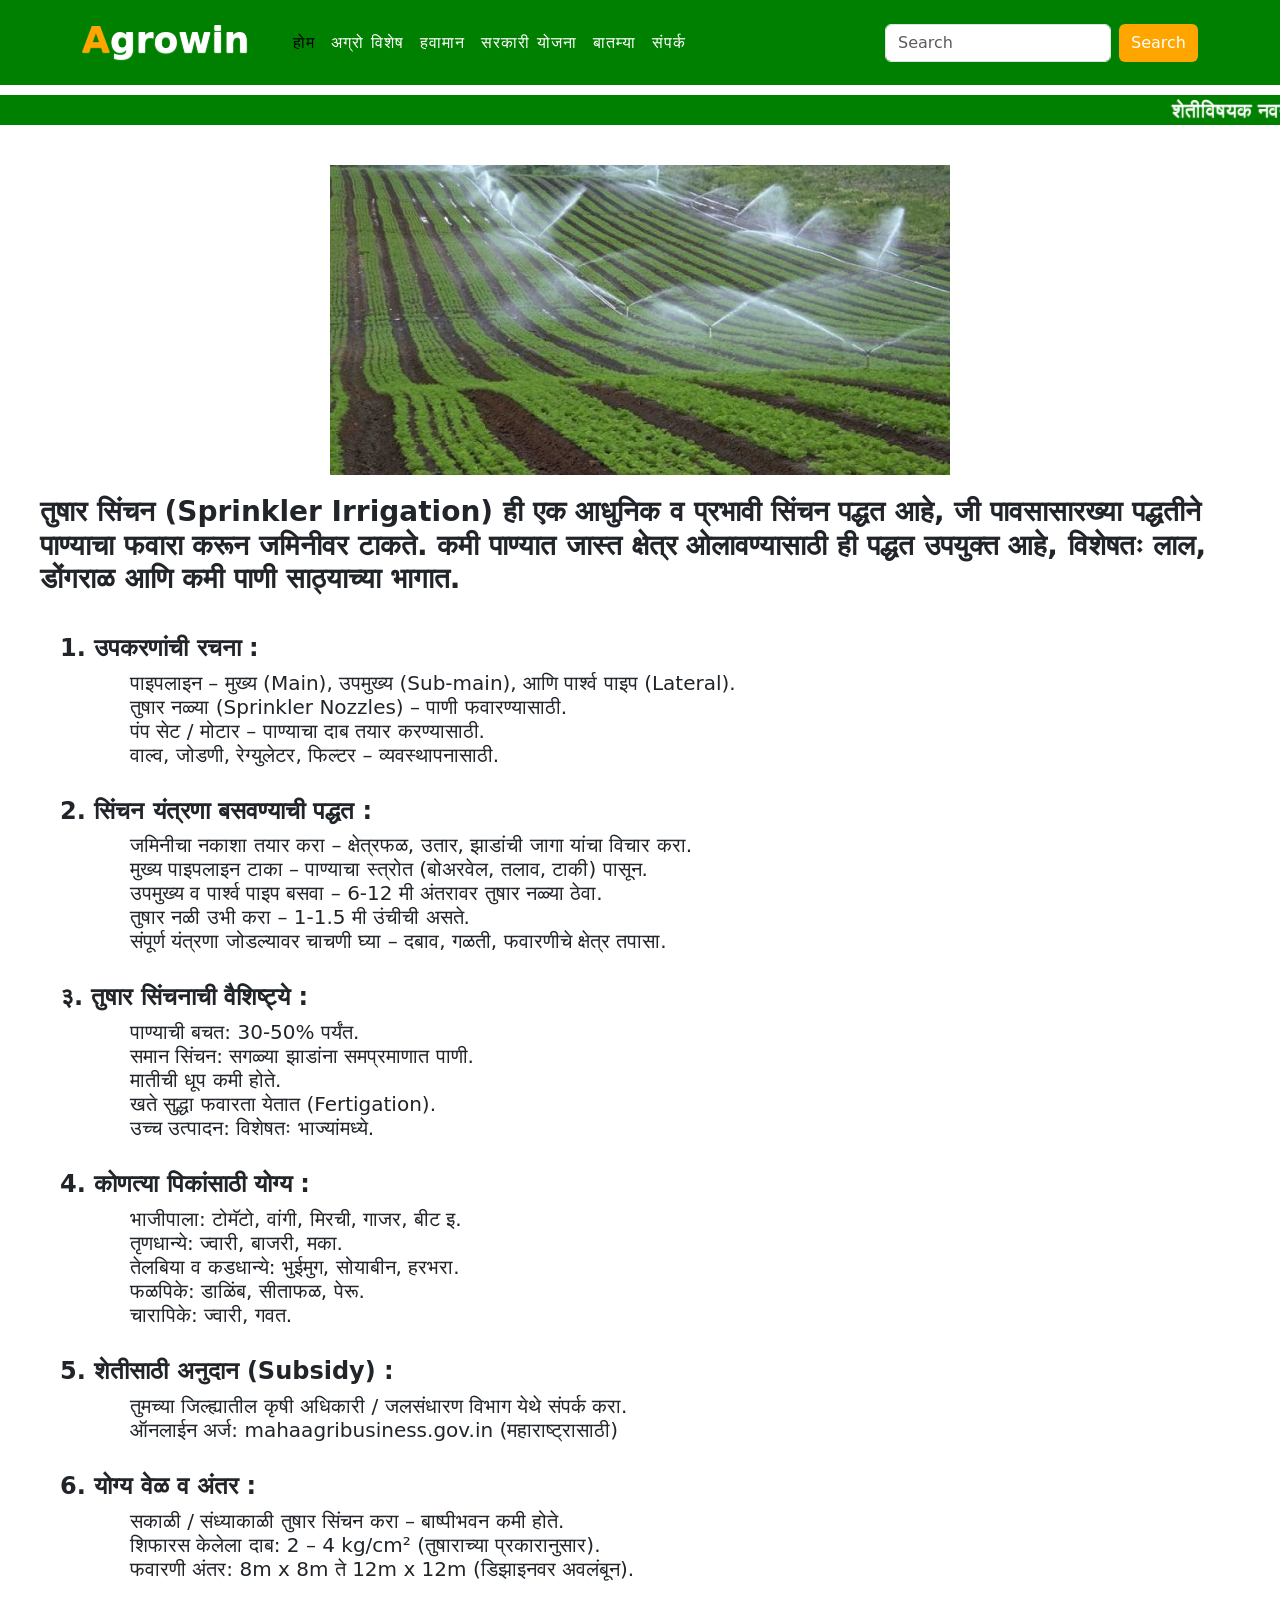
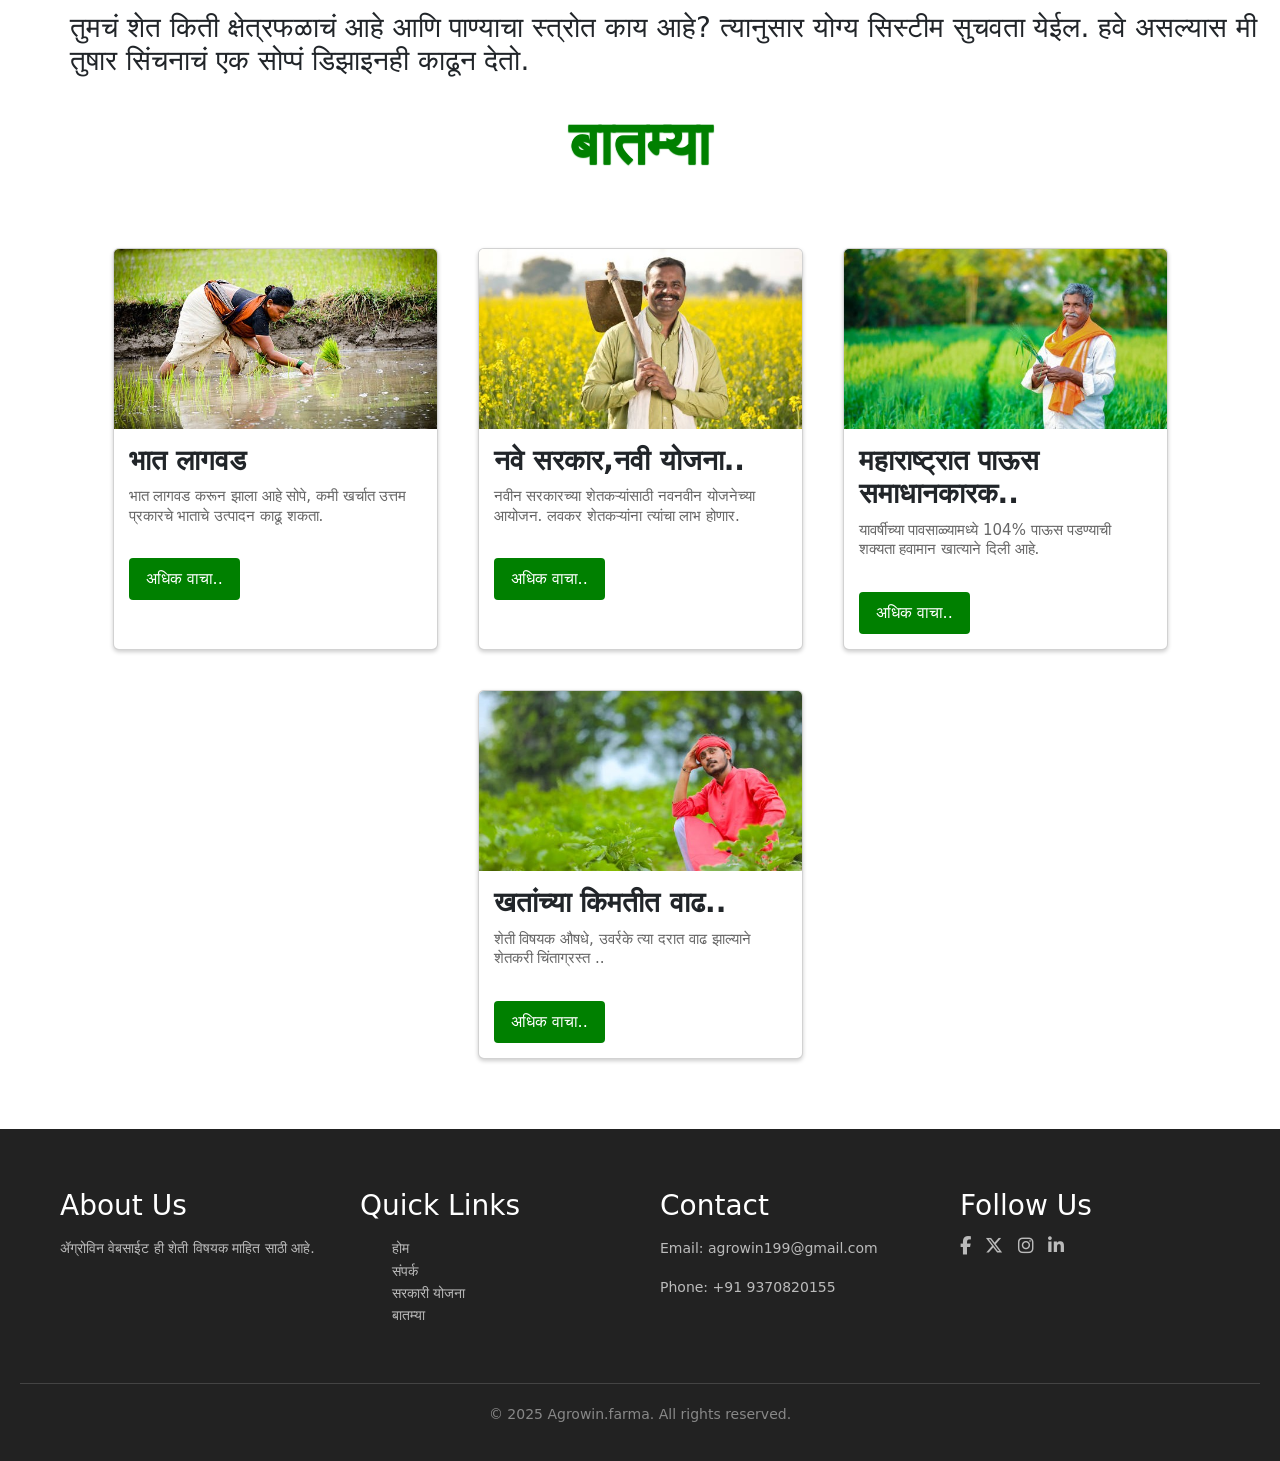
<file: farm5.html>
<html lang="en">
<head>
  <meta charset="UTF-8">
  <meta name="viewport" content="width=device-width, initial-scale=1.0">
  <title>Agrowin</title>
  <link rel="stylesheet" href="style.css">
  <link rel="stylesheet" href="style.css">

  <!-- Bootstrap Link -->
  <link href="https://cdn.jsdelivr.net/npm/bootstrap@5.0.2/dist/css/bootstrap.min.css" rel="stylesheet" integrity="sha384-EVSTQN3/azprG1Anm3QDgpJLIm9Nao0Yz1ztcQTwFspd3yD65VohhpuuCOmLASjC" crossorigin="anonymous">
  <!-- Bootstrap Link -->

   <!-- Font Awesome -->
   <link rel="stylesheet" href="https://cdnjs.cloudflare.com/ajax/libs/font-awesome/6.7.2/css/all.min.css">
   <!-- Font Awesome -->


</head>
<body>
  
<!-- navbar start -->

<nav class="navbar navbar-expand-lg" id="navbar">
  <div class="container">
    <a class="navbar-brand" href="index.html" id="logo"><span>A</span>growin</a>
    <button class="navbar-toggler" type="button" data-bs-toggle="collapse" data-bs-target="#mynavbar">
      <span><i class = "fa-solid fa-bars"></i></span>
    </button>
    <div class="collapse navbar-collapse" id="mynavbar">
      <ul class="navbar-nav me-auto">
        <li class="nav-item">
          <a class="nav-link active" href="index.html">होम </a>
        </li>
        <li class="nav-item">
          <a class="nav-link" href="Agro wishes.html">अग्रो विशेष </a>
        </li>
        <li class="nav-item">
        <a class="nav-link" href="whether.php">हवामान</a>
        </li>
        <li class="nav-item">
          <a class="nav-link" href="govrnment.php">सरकारी योजना </a>
        </li>
        <li class="nav-item">
          <a class="nav-link" href="news.php">बातम्या </a>
        </li>
        <li class="nav-item">
          <a class="nav-link" href="contact.php">संपर्क </a>
        </li>
      </ul>
      <form class="d-flex">
        <input class="form-control me-2" type="text" placeholder="Search">
        <button class="btn btn-primary" type="button">Search</button>
      </form>
    </div>
  </div>
</nav>


 <!-- navbar End -->


  <!-- marquee satrt -->

  <div class="maquee">
 <marquee width="100%" direction="left" height="30px">
 शेतीविषयक नवनवीन बातम्या.. शेती विषयक नवनवीन योजना.. शेती विषयी लागणारी सर्व माहिती.. फक्त आपल्या अग्रोविन वरती पहा.
</marquee>
</div>
<!-- marquee End -->



  <div class="blog">

  <div class="b2">
    <img src="f18.jpg"><br>
  </div>
</div>

<div class="b1">
  <h3 > <b>तुषार सिंचन (Sprinkler Irrigation) ही एक आधुनिक व प्रभावी सिंचन पद्धत आहे, जी पावसासारख्या 
    पद्धतीने पाण्याचा फवारा करून जमिनीवर टाकते. कमी पाण्यात जास्त क्षेत्र ओलावण्यासाठी ही 
    पद्धत उपयुक्त आहे, विशेषतः लाल, डोंगराळ आणि कमी पाणी साठ्याच्या भागात.</b></h1>
</div>


<div class="para">

    <div class="para1">
        <h4> <b>1. उपकरणांची रचना :</b></h4>
    </div>

    <div class="para2">
        <h5>पाइपलाइन – मुख्य (Main), उपमुख्य (Sub-main), आणि पार्श्व पाइप (Lateral).<br>

            तुषार नळ्या (Sprinkler Nozzles) – पाणी फवारण्यासाठी.<br>
            
            पंप सेट / मोटार – पाण्याचा दाब तयार करण्यासाठी.<br>
            
            वाल्व, जोडणी, रेग्युलेटर, फिल्टर – व्यवस्थापनासाठी.

        </h5>
    </div>


</div>


<div class="para">

    <div class="para1">
        <h4> <b>2. सिंचन यंत्रणा बसवण्याची पद्धत :</b></h4>
    </div>

    <div class="para2">
        <h5> 
            जमिनीचा नकाशा तयार करा – क्षेत्रफळ, उतार, झाडांची जागा यांचा विचार करा.<br>

मुख्य पाइपलाइन टाका – पाण्याचा स्त्रोत (बोअरवेल, तलाव, टाकी) पासून.<br>
उपमुख्य व पार्श्व पाइप बसवा – 6-12 मी अंतरावर तुषार नळ्या ठेवा.<br>

तुषार नळी उभी करा – 1-1.5 मी उंचीची असते.<br>

संपूर्ण यंत्रणा जोडल्यावर चाचणी घ्या – दबाव, गळती, फवारणीचे क्षेत्र तपासा.
        </h5>
    </div>

    <div class="para1">
        <h4> <b>३. तुषार सिंचनाची वैशिष्ट्ये :</b></h4>
    </div>

    <div class="para2">
        <h5> 
            पाण्याची बचत: 30-50% पर्यंत.<br>

            समान सिंचन: सगळ्या झाडांना समप्रमाणात पाणी.<br>
            
            मातीची धूप कमी होते.<br>
            
            खते सुद्धा फवारता येतात (Fertigation).<br>
            
            उच्च उत्पादन: विशेषतः भाज्यांमध्ये.
        </h5>
    </div>

    <div class="para1">
        <h4> <b>4. कोणत्या पिकांसाठी योग्य  :</b></h4>
    </div>

    <div class="para2">
    <h5> 
            भाजीपाला: टोमॅटो, वांगी, मिरची, गाजर, बीट इ.<br>

            तृणधान्ये: ज्वारी, बाजरी, मका.<br>

            तेलबिया व कडधान्ये: भुईमुग, सोयाबीन, हरभरा.<br>

            फळपिके: डाळिंब, सीताफळ, पेरू.<br>

            चारापिके: ज्वारी, गवत.
</h5>
</div>

    <div class="para1">
        <h4> <b>5. शेतीसाठी अनुदान (Subsidy) :</b></h4>
    </div>
    <div class="para2">
        <h5> 
            तुमच्या जिल्ह्यातील कृषी अधिकारी / जलसंधारण विभाग येथे संपर्क करा.<br>

    ऑनलाईन अर्ज: <a>mahaagribusiness.gov.in </a>(महाराष्ट्रासाठी)
        </h5>
    </div>

    <div class="para1">
        <h4> <b>6. योग्य वेळ व अंतर :</b></h4>
    </div>
    <div class="para2">
     <h5>
        सकाळी / संध्याकाळी तुषार सिंचन करा – बाष्पीभवन कमी होते.<br>

        शिफारस केलेला दाब: 2 – 4 kg/cm² (तुषाराच्या प्रकारानुसार).<br>
        
        फवारणी अंतर: 8m x 8m ते 12m x 12m (डिझाइनवर अवलंबून).
     </h5>
    </div>

    <div class="bo3">
        <h3 >तुमचं शेत किती क्षेत्रफळाचं आहे आणि पाण्याचा स्त्रोत काय आहे? त्यानुसार योग्य सिस्टीम सुचवता येईल. 
            हवे असल्यास मी तुषार सिंचनाचं एक सोप्पं डिझाइनही काढून देतो.</h3>
      </div>
</div>

</div>



<!-- Section News Strat--> 
<div class="head1">
  <p class="video"><b>बातम्या</b></p>

  </div>


<div class="farma">
<div class="card-container">
  <div class="card">
    <img src="f9.jpg">
    <div class="card-content">
      <h3> <b>भात लागवड </b></h3>
      <p>भात लागवड करून झाला आहे सोपे, कमी खर्चात उत्तम प्रकारचे भाताचे उत्पादन काढू  शकता.</p>
      <a href="" class="btn"> अधिक वाचा..</a>
    </div>
  </div>

  <div class="card">
    <img src="f8.jpg">
    <div class="card-content">
      <h3> <b>नवे सरकार,नवी योजना..</b></h3>
      <p> नवीन सरकारच्या शेतकऱ्यांसाठी नवनवीन योजनेच्या आयोजन. लवकर शेतकऱ्यांना त्यांचा लाभ होणार. 
      </p>
      <a href="" class="btn"> अधिक वाचा..</a>
    </div>
  </div>

  <div class="card">
    <img src="f7.jpg">
    <div class="card-content">
      <h3> <b>महाराष्ट्रात पाऊस समाधानकारक..</b></h3>
      <p> यावर्षीच्या पावसाळ्यामध्ये 104% पाऊस पडण्याची शक्यता हवामान खात्याने दिली आहे.  </p>
      <a href="" class="btn"> अधिक वाचा..</a>
    </div>
  </div>

  <div class="card">
    <img src="f6.jpg">
    <div class="card-content">
      <h3> <b>खतांच्या किमतीत वाढ..</b></h3>
      <p> शेती विषयक औषधे, उवर्रके त्या दरात  वाढ झाल्याने शेतकरी चिंताग्रस्त ..</p>
      <a href="" class="btn"> अधिक वाचा..</a>
    </div>
  </div>
</div>
</div>

<!-- Section News Strat--> 
















 <!-- Footer Section -->
 <footer class="footer">
    <div class="footer-container">
      <div class="footer-section about">
        <h3>About Us</h3>
        <p>ॲग्रोविन वेबसाईट ही शेती विषयक माहित साठी आहे.</p>
      </div>
      <div class="footer-section links">
        <h3>Quick Links</h3>
        <ul>
          <li><a href="#">होम </a></li>
          <li><a href="#">संपर्क </a></li>
          <li><a href="#">सरकारी योजना </a></li>
          <li><a href="#">बातम्या</a></li>
        </ul>
      </div>
      <div class="footer-section contact">
        <h3>Contact</h3>
        <p>Email: agrowin199@gmail.com</p>
        <p>Phone: +91 9370820155</p>
      </div>
      <div class="footer-section social">
        <h3>Follow Us</h3>
        <div class="social-icons">
          <a href="#"><i class="fab fa-facebook-f"></i></a>
          <a href="#"><i class="fab fa-x-twitter"></i></a>
          <a href="#"><i class="fab fa-instagram"></i></a>
          <a href="#"><i class="fab fa-linkedin-in"></i></a>
        </div>
      </div>
    </div>
    <div class="footer-bottom">
      <p>&copy; 2025 Agrowin.farma. All rights reserved.</p>
    </div>
  </footer>





 <!-- Home Section End -->























 <script>
    const slider = document.getElementById('cardSlider');
    let scrollAmount = 0;
    const cardWidth = 320; // includes margin

    function slideLeft() {
      scrollAmount -= cardWidth;
      if (scrollAmount < 0) scrollAmount = 0;
      slider.style.transform = `translateX(-${scrollAmount}px)`;
    }

    function slideRight() {
      const maxScroll = slider.scrollWidth - slider.clientWidth;
      scrollAmount += cardWidth;
      if (scrollAmount > maxScroll) scrollAmount = maxScroll;
      slider.style.transform = `translateX(-${scrollAmount}px)`;
    }
  </script>


<script src="https://cdn.jsdelivr.net/npm/bootstrap@5.0.2/dist/js/bootstrap.bundle.min.js" integrity="sha384-MrcW6ZMFYlzcLA8Nl+NtUVF0sA7MsXsP1UyJoMp4YLEuNSfAP+JcXn/tWtIaxVXM" crossorigin="anonymous"></script>
</body>
</html>
</file>
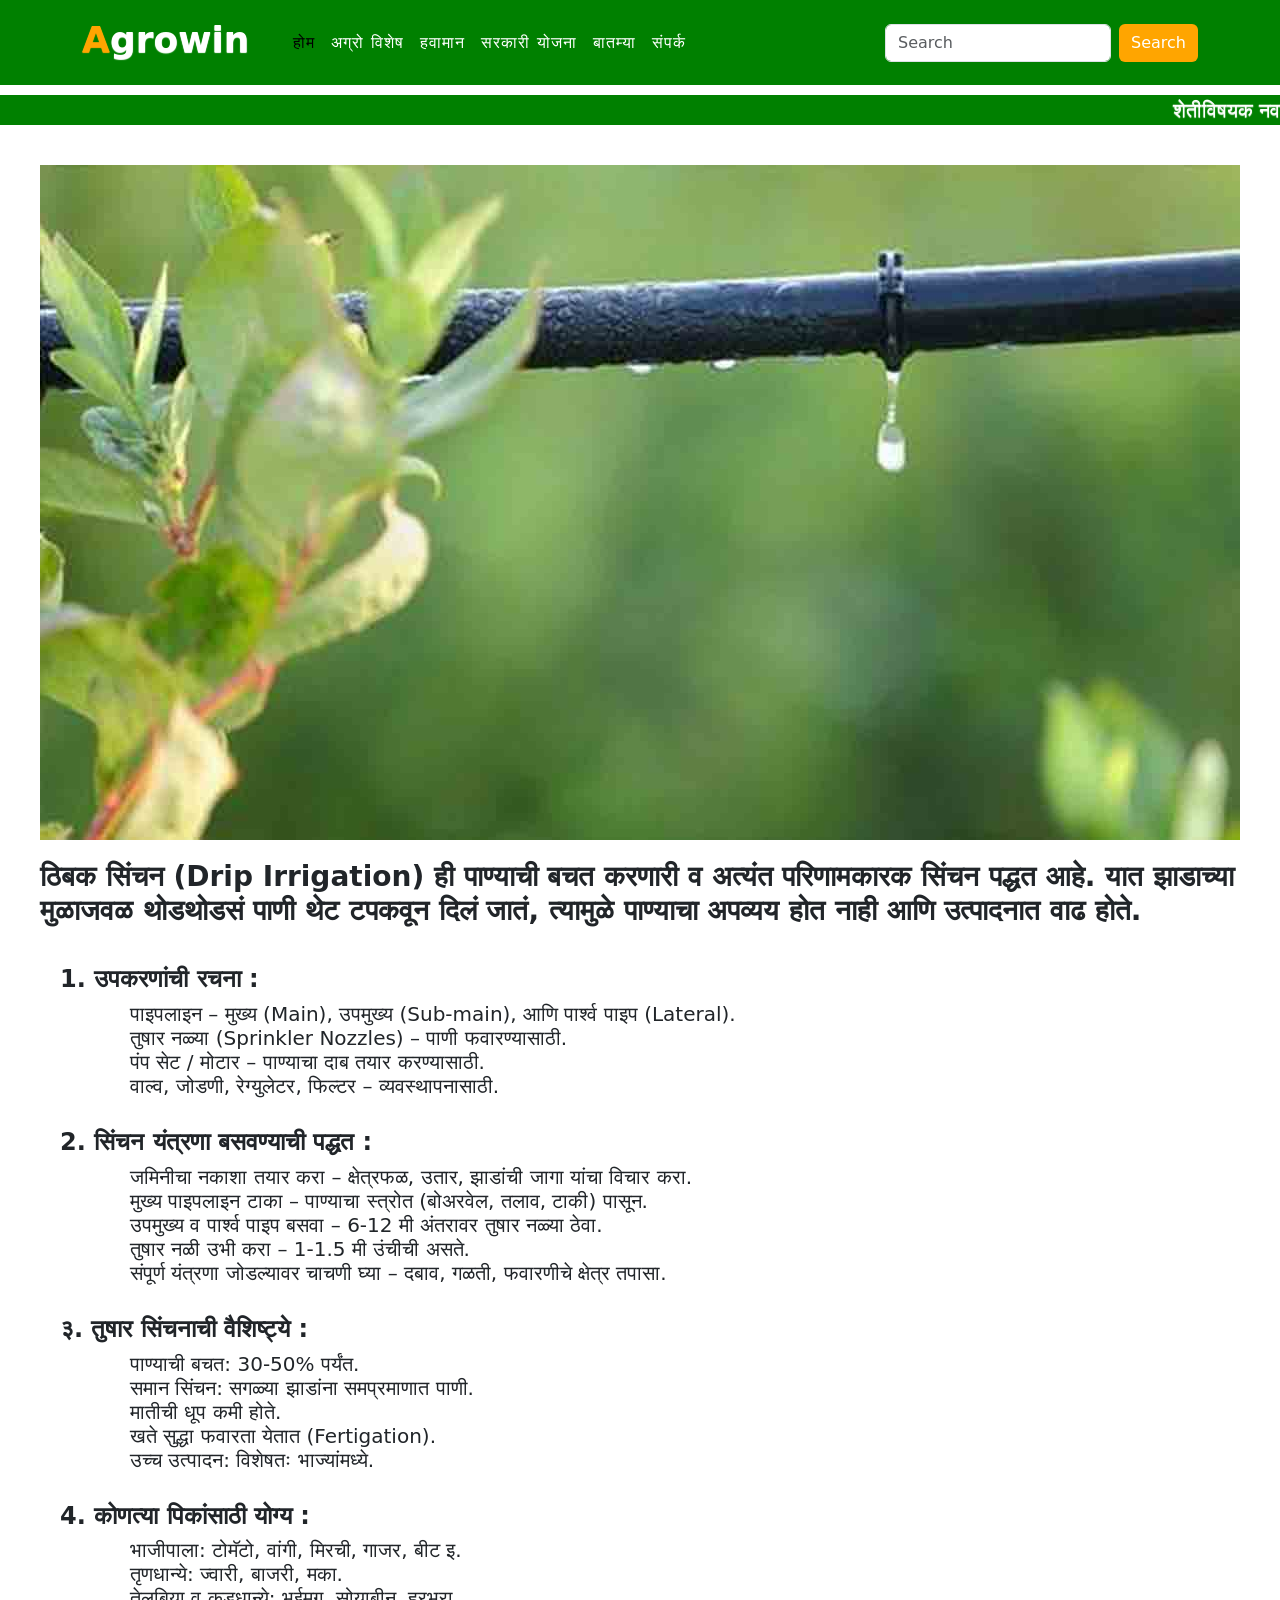
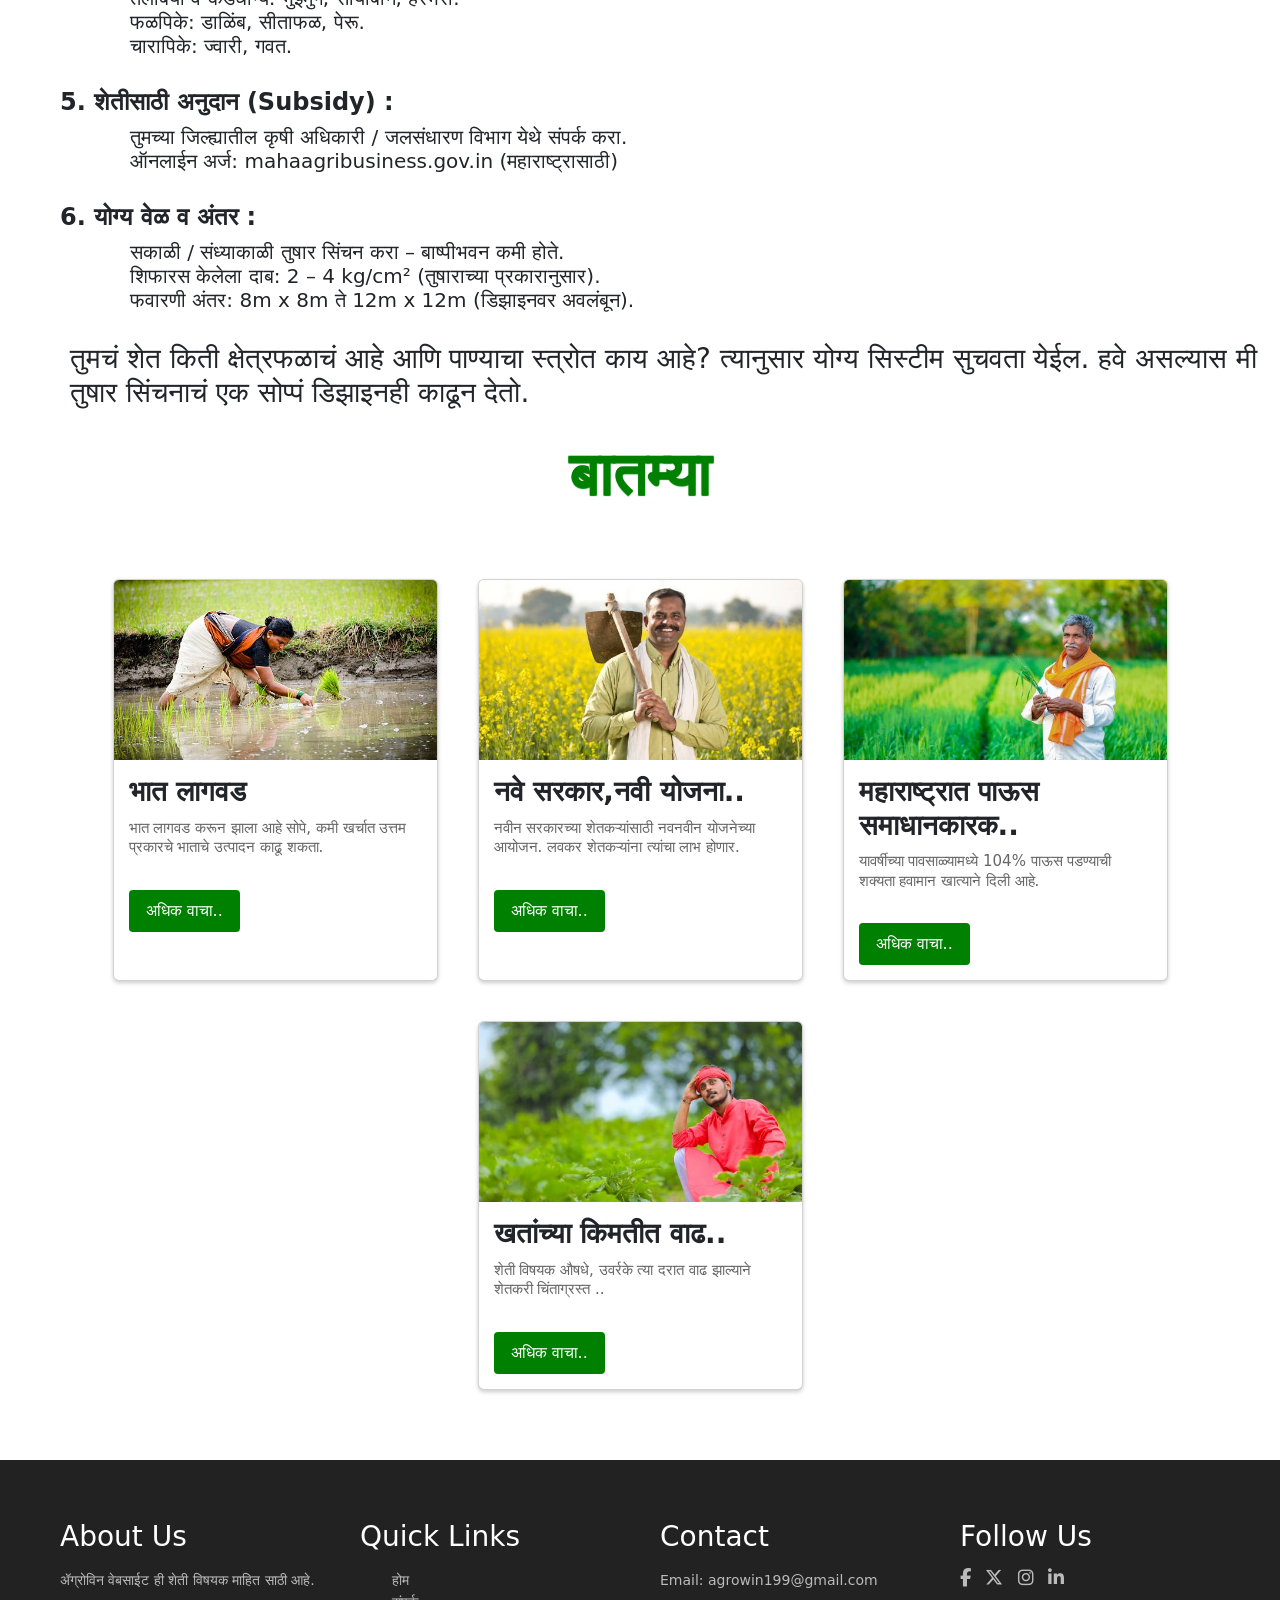
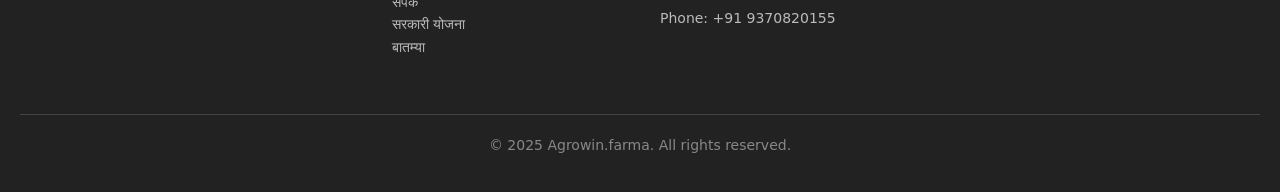
<file: farm6.html>
<html lang="en">
<head>
  <meta charset="UTF-8">
  <meta name="viewport" content="width=device-width, initial-scale=1.0">
  <title>Agrowin</title>
  <link rel="stylesheet" href="style.css">
  <link rel="stylesheet" href="style.css">

  <!-- Bootstrap Link -->
  <link href="https://cdn.jsdelivr.net/npm/bootstrap@5.0.2/dist/css/bootstrap.min.css" rel="stylesheet" integrity="sha384-EVSTQN3/azprG1Anm3QDgpJLIm9Nao0Yz1ztcQTwFspd3yD65VohhpuuCOmLASjC" crossorigin="anonymous">
  <!-- Bootstrap Link -->

   <!-- Font Awesome -->
   <link rel="stylesheet" href="https://cdnjs.cloudflare.com/ajax/libs/font-awesome/6.7.2/css/all.min.css">
   <!-- Font Awesome -->


</head>
<body>
  
<!-- navbar start -->

<nav class="navbar navbar-expand-lg" id="navbar">
  <div class="container">
    <a class="navbar-brand" href="index.html" id="logo"><span>A</span>growin</a>
    <button class="navbar-toggler" type="button" data-bs-toggle="collapse" data-bs-target="#mynavbar">
      <span><i class = "fa-solid fa-bars"></i></span>
    </button>
    <div class="collapse navbar-collapse" id="mynavbar">
      <ul class="navbar-nav me-auto">
        <li class="nav-item">
          <a class="nav-link active" href="index.html">होम </a>
        </li>
        <li class="nav-item">
          <a class="nav-link" href="Agro wishes.html">अग्रो विशेष </a>
        </li>
        <li class="nav-item">
        <a class="nav-link" href="whether.php">हवामान</a>
        </li>
        <li class="nav-item">
          <a class="nav-link" href="govrnment.php">सरकारी योजना </a>
        </li>
        <li class="nav-item">
          <a class="nav-link" href="news.php">बातम्या </a>
        </li>
        <li class="nav-item">
          <a class="nav-link" href="contact.php">संपर्क </a>
        </li>
      </ul>
      <form class="d-flex">
        <input class="form-control me-2" type="text" placeholder="Search">
        <button class="btn btn-primary" type="button">Search</button>
      </form>
    </div>
  </div>
</nav>


 <!-- navbar End -->


  <!-- marquee satrt -->

  <div class="maquee">
 <marquee width="100%" direction="left" height="30px">
 शेतीविषयक नवनवीन बातम्या.. शेती विषयक नवनवीन योजना.. शेती विषयी लागणारी सर्व माहिती.. फक्त आपल्या अग्रोविन वरती पहा.
</marquee>
</div>
<!-- marquee End -->



  <div class="blog">

  <div class="b2">
    <img src="f17.jpg"><br>
  </div>
</div>

<div class="b1">
  <h3 > <b>ठिबक सिंचन (Drip Irrigation) ही पाण्याची बचत करणारी व अत्यंत परिणामकारक सिंचन पद्धत आहे. यात झाडाच्या मुळाजवळ थोडथोडसं पाणी थेट 
    टपकवून दिलं जातं, त्यामुळे पाण्याचा अपव्यय होत नाही आणि उत्पादनात वाढ होते.</b></h1>
</div>


<div class="para">

    <div class="para1">
        <h4> <b>1. उपकरणांची रचना :</b></h4>
    </div>

    <div class="para2">
        <h5>पाइपलाइन – मुख्य (Main), उपमुख्य (Sub-main), आणि पार्श्व पाइप (Lateral).<br>

            तुषार नळ्या (Sprinkler Nozzles) – पाणी फवारण्यासाठी.<br>
            
            पंप सेट / मोटार – पाण्याचा दाब तयार करण्यासाठी.<br>
            
            वाल्व, जोडणी, रेग्युलेटर, फिल्टर – व्यवस्थापनासाठी.

        </h5>
    </div>


</div>


<div class="para">

    <div class="para1">
        <h4> <b>2. सिंचन यंत्रणा बसवण्याची पद्धत :</b></h4>
    </div>

    <div class="para2">
        <h5> 
            जमिनीचा नकाशा तयार करा – क्षेत्रफळ, उतार, झाडांची जागा यांचा विचार करा.<br>

मुख्य पाइपलाइन टाका – पाण्याचा स्त्रोत (बोअरवेल, तलाव, टाकी) पासून.<br>
उपमुख्य व पार्श्व पाइप बसवा – 6-12 मी अंतरावर तुषार नळ्या ठेवा.<br>

तुषार नळी उभी करा – 1-1.5 मी उंचीची असते.<br>

संपूर्ण यंत्रणा जोडल्यावर चाचणी घ्या – दबाव, गळती, फवारणीचे क्षेत्र तपासा.
        </h5>
    </div>

    <div class="para1">
        <h4> <b>३. तुषार सिंचनाची वैशिष्ट्ये :</b></h4>
    </div>

    <div class="para2">
        <h5> 
            पाण्याची बचत: 30-50% पर्यंत.<br>

            समान सिंचन: सगळ्या झाडांना समप्रमाणात पाणी.<br>
            
            मातीची धूप कमी होते.<br>
            
            खते सुद्धा फवारता येतात (Fertigation).<br>
            
            उच्च उत्पादन: विशेषतः भाज्यांमध्ये.
        </h5>
    </div>

    <div class="para1">
        <h4> <b>4. कोणत्या पिकांसाठी योग्य  :</b></h4>
    </div>

    <div class="para2">
    <h5> 
            भाजीपाला: टोमॅटो, वांगी, मिरची, गाजर, बीट इ.<br>

            तृणधान्ये: ज्वारी, बाजरी, मका.<br>

            तेलबिया व कडधान्ये: भुईमुग, सोयाबीन, हरभरा.<br>

            फळपिके: डाळिंब, सीताफळ, पेरू.<br>

            चारापिके: ज्वारी, गवत.
</h5>
</div>

    <div class="para1">
        <h4> <b>5. शेतीसाठी अनुदान (Subsidy) :</b></h4>
    </div>
    <div class="para2">
        <h5> 
            तुमच्या जिल्ह्यातील कृषी अधिकारी / जलसंधारण विभाग येथे संपर्क करा.<br>

    ऑनलाईन अर्ज: <a>mahaagribusiness.gov.in </a>(महाराष्ट्रासाठी)
        </h5>
    </div>

    <div class="para1">
        <h4> <b>6. योग्य वेळ व अंतर :</b></h4>
    </div>
    <div class="para2">
     <h5>
        सकाळी / संध्याकाळी तुषार सिंचन करा – बाष्पीभवन कमी होते.<br>

        शिफारस केलेला दाब: 2 – 4 kg/cm² (तुषाराच्या प्रकारानुसार).<br>
        
        फवारणी अंतर: 8m x 8m ते 12m x 12m (डिझाइनवर अवलंबून).
     </h5>
    </div>

    <div class="bo3">
        <h3 >तुमचं शेत किती क्षेत्रफळाचं आहे आणि पाण्याचा स्त्रोत काय आहे? त्यानुसार योग्य सिस्टीम सुचवता येईल. 
            हवे असल्यास मी तुषार सिंचनाचं एक सोप्पं डिझाइनही काढून देतो.</h3>
      </div>
</div>

</div>



<!-- Section News Strat--> 
<div class="head1">
  <p class="video"><b>बातम्या</b></p>

  </div>


<div class="farma">
<div class="card-container">
  <div class="card">
    <img src="f9.jpg">
    <div class="card-content">
      <h3> <b>भात लागवड </b></h3>
      <p>भात लागवड करून झाला आहे सोपे, कमी खर्चात उत्तम प्रकारचे भाताचे उत्पादन काढू  शकता.</p>
      <a href="" class="btn"> अधिक वाचा..</a>
    </div>
  </div>

  <div class="card">
    <img src="f8.jpg">
    <div class="card-content">
      <h3> <b>नवे सरकार,नवी योजना..</b></h3>
      <p> नवीन सरकारच्या शेतकऱ्यांसाठी नवनवीन योजनेच्या आयोजन. लवकर शेतकऱ्यांना त्यांचा लाभ होणार. 
      </p>
      <a href="" class="btn"> अधिक वाचा..</a>
    </div>
  </div>

  <div class="card">
    <img src="f7.jpg">
    <div class="card-content">
      <h3> <b>महाराष्ट्रात पाऊस समाधानकारक..</b></h3>
      <p> यावर्षीच्या पावसाळ्यामध्ये 104% पाऊस पडण्याची शक्यता हवामान खात्याने दिली आहे.  </p>
      <a href="" class="btn"> अधिक वाचा..</a>
    </div>
  </div>

  <div class="card">
    <img src="f6.jpg">
    <div class="card-content">
      <h3> <b>खतांच्या किमतीत वाढ..</b></h3>
      <p> शेती विषयक औषधे, उवर्रके त्या दरात  वाढ झाल्याने शेतकरी चिंताग्रस्त ..</p>
      <a href="" class="btn"> अधिक वाचा..</a>
    </div>
  </div>
</div>
</div>

<!-- Section News Strat--> 
















 <!-- Footer Section -->
 <footer class="footer">
    <div class="footer-container">
      <div class="footer-section about">
        <h3>About Us</h3>
        <p>ॲग्रोविन वेबसाईट ही शेती विषयक माहित साठी आहे.</p>
      </div>
      <div class="footer-section links">
        <h3>Quick Links</h3>
        <ul>
          <li><a href="#">होम </a></li>
          <li><a href="#">संपर्क </a></li>
          <li><a href="#">सरकारी योजना </a></li>
          <li><a href="#">बातम्या</a></li>
        </ul>
      </div>
      <div class="footer-section contact">
        <h3>Contact</h3>
        <p>Email: agrowin199@gmail.com</p>
        <p>Phone: +91 9370820155</p>
      </div>
      <div class="footer-section social">
        <h3>Follow Us</h3>
        <div class="social-icons">
          <a href="#"><i class="fab fa-facebook-f"></i></a>
          <a href="#"><i class="fab fa-x-twitter"></i></a>
          <a href="#"><i class="fab fa-instagram"></i></a>
          <a href="#"><i class="fab fa-linkedin-in"></i></a>
        </div>
      </div>
    </div>
    <div class="footer-bottom">
      <p>&copy; 2025 Agrowin.farma. All rights reserved.</p>
    </div>
  </footer>





 <!-- Home Section End -->























 <script>
    const slider = document.getElementById('cardSlider');
    let scrollAmount = 0;
    const cardWidth = 320; // includes margin

    function slideLeft() {
      scrollAmount -= cardWidth;
      if (scrollAmount < 0) scrollAmount = 0;
      slider.style.transform = `translateX(-${scrollAmount}px)`;
    }

    function slideRight() {
      const maxScroll = slider.scrollWidth - slider.clientWidth;
      scrollAmount += cardWidth;
      if (scrollAmount > maxScroll) scrollAmount = maxScroll;
      slider.style.transform = `translateX(-${scrollAmount}px)`;
    }
  </script>


<script src="https://cdn.jsdelivr.net/npm/bootstrap@5.0.2/dist/js/bootstrap.bundle.min.js" integrity="sha384-MrcW6ZMFYlzcLA8Nl+NtUVF0sA7MsXsP1UyJoMp4YLEuNSfAP+JcXn/tWtIaxVXM" crossorigin="anonymous"></script>
</body>
</html>
</file>
<file: style.css>
*{
  margin: 0;
  padding: 0;
  box-sizing: border-box;
  text-decoration: none;
  list-style: none;
  scroll-behavior: smooth;
}

/*Navbar Start*/

#navbar{
  background: green;
}

#logo{
  font-size: 36px;
  font-weight: 700;
  color: rgb(255, 255, 255);
  text-shadow: 0px 1px 1px;
  margin-bottom: 5px;
}

#logo span {
  color: orange;

}

.navbar-toggler span{
  color: white;

}

.navbar-nav{
  margin-left: 20px;
}
.nav-item .nav-link{
font-size: 16px;
font-weight: 550;
color: white;
letter-spacing: 1px;
border-radius: 100px;
transition: 0.5s ease;
}
.nav-item .nav-link:hover{
  background: rgb(111, 232, 111);
  color: white;
}

#navbar form button{
  background: orange;
  color: white;
  border: none;
}

#navbar form button:hover{
  background: rgb(255, 255, 255);
  color: green;
}

/*Navbar end*/

/* Carousel Start */

#demo {
  margin-top: 10px;
  size: cover;
}

/* Carousel end */

.maquee {
  margin-top: 10px;
  background: green;
  background-size: 10px;
  text-shadow: 0px 1px 1px;
  font-size: 20px;
  color: rgb(255, 255, 255);
  size: 4px;
}

.maquee:hover {
  background-color: rgb(255, 83, 15);
}

/* Card File CSS */

.card-container{
  display: flex;
  justify-content: center ;
  flex-wrap: wrap;
  margin-top: 10px;

}

.card{
  width: 325px;
  background-color: #f0f0f0;
  border-radius: 8px;
  overflow: hidden;
  box-shadow: 0px 2px 4px rgba(0,0,0,0.2);
  margin: 20px;
}

.card img{
  width: 100%;
  height: auto;
}

.card-content{
  padding: 16px;

}

.card-content h3 {
  font-size: 28px;
  margin-bottom: 8px;

}

.card-content p {
  color: #666;
  font-size: 15px;
  line-height: 1.3;

}

.card-content .btn{
  display: inline-block;
  padding: 8px 16px;
  background-color: green;
  text-decoration: none;
  border-radius: 4px;
  margin-top: 16px;
  color: white;
}

.card:hover {
  -webkit-transform: scale(1.1); /* Safari 3-8 */
  transform: scale(1.1);

}




#state {

  width: 100%;
  padding: 15px;
  margin: 5px 0 22px 0;
  display: inline-block;
  border: none;
  background: #f1f1f1;
}

.head {
  text-align: center;
  text-shadow: 0px 1px 1px;
  color: green;
}

.container1{
  margin-top: 60px;
}

.container2{
  margin-left: 50px;
  margin-right: 50px;
}

.button {
  background-color: #04AA6D;
  border: none;
  color: white;
  padding: 15px 32px;
  text-align: center;
  text-decoration: none;
  display: inline-block;
  font-size: 16px;
  margin: 4px 2px;
  cursor: pointer;
  width: 99%;
}

.video{
  margin-top: 20px;
  text-align: center;
  text-shadow: 0px 1px 1px;
  color: green;
  font-size: 60px;
}


.slider-container {
  position: relative;
  width: 100%;
  max-width: 1000px;
  margin: auto;
  overflow: hidden;
}

.card-slider {
  display: flex;
  transition: transform 0.5s ease-in-out;
}

.card11 {
  min-width: 300px;
  max-width: 300px;
  margin: 10px;
  background: #fff;
  border-radius: 10px;
  box-shadow: 0 4px 8px rgba(0,0,0,0.1);
  overflow: hidden;
  flex-shrink: 0;
}

.card img {
  width: 100%;
  height: 180px;
  object-fit: cover;
}

.card-content {
  padding: 15px;
}

.card-content h3 {
  margin-bottom: 10px;
}

.nav-buttons {
  display: flex;
  justify-content: space-between;
  margin-top: 10px;
}

.nav-buttons button {
  background: #333;
  color: white;
  border: none;
  padding: 10px 20px;
  cursor: pointer;
  border-radius: 5px;
}

@media (max-width: 768px) {
  .card {
    min-width: 80%;
  }
}




.footer {
  background-color: #222;
  color: #ddd;
  padding: 40px 20px 20px;
  font-size: 14px;
  margin-top: 50px;
}

.footer-container {
  display: flex;
  flex-wrap: wrap;
  justify-content: space-between;
  max-width: 1200px;
  margin: auto;
}

.footer-section {
  flex: 1 1 200px;
  margin: 20px;
}

.footer-section h3 {
  color: #fff;
  margin-bottom: 15px;
}

.footer-section p,
.footer-section a {
  color: #bbb;
  text-decoration: none;
  line-height: 1.6;
}

.footer-section a:hover {
  color: #fff;
}

.social-icons a {
  margin-right: 10px;
  color: #bbb;
  font-size: 18px;
  transition: color 0.3s;
}

.social-icons a:hover {
  color: #fff;
}

.footer-bottom {
  text-align: center;
  padding-top: 20px;
  border-top: 1px solid #444;
  margin-top: 20px;
  color: #888;
}


/* css of cardb in agro wishws */

.card-containerc {
  display: flex;
  gap: 20px;
  flex-wrap: wrap; /* Makes them wrap on small screens */
  justify-content: center;
  margin-top: 30px;
}

.cardc {
  display: flex;
  flex-direction: row;
  background-color: #fff;
  border-radius: 10px;
  overflow: hidden;
  box-shadow: 0 2px 8px rgba(0,0,0,0.1);
  width: 1200px;
  height: 200px;
  transition: transform 0.3s ease;
}

.cardc:hover {
  transform: translateY(-5px);
}

.cardc img {
  width: 30%;
  height: 100%;
  object-fit: cover;
}

.card-contentc {
  padding: 15px;
}

.card-contentc h2 {
  margin: 0 0 10px;
  font-size: 18px;
}

.card-contentc p {
  margin: 0;
  font-size: 14px;
  color: #555;
}

.blog{
  margin-top: 40px;
  justify-content: center;
  display: flex;
  gap: 20px;
  flex-wrap: wrap; /* Makes them wrap on small screens */
 
  
}

.b1{
  margin-top: 20px;
  font-size: 10px;
  justify-content: center;
  display: flex;
  margin-left: 40px;
}

.b2{

  justify-content: center;
  display: flex;
 

 
  flex-wrap: wrap; /* Makes them wrap on small screens */
}

.para{
  margin-left: 60px;
  margin-top: 30px;
}

.para2{
  margin-left: 70px;
}

.para1{

  margin-top: 30px;
  
}
.farma{
  margin-top: 40px;
}

.bo3{
  margin-top: 30px;
  margin-left: 10px;

}

/*whether css*/

.container122{
  background-color:  #E8F9FF;
  padding: 30px;
  border-radius: 10px;
  text-align: center;

  box-shadow: 0 5px 15px rgba(0, 0, 0, 0.2);
  margin-top: 40px;
  justify-content: center;
  margin-left: 29%;
  height: 400px;
  width: 40%;
}

input {
  padding: 10px;
  width: 200px;
  margin-right: 10px;
  border: 1px solid #161c1e;
  border-radius: 5px;
}

button {
  padding: 10px 20px;
  background-color:#769ce3;
  color: white;
  border: none;
  border-radius: 5px;
  cursor: pointer;
}

.result-box {
  margin-top: 20px;
  font-size: 18px;
  color: #333;
}


/* g.php css */


.govt-schemes {
  max-width: 900px;
  margin: auto;
  background-color: #ffffff;
  padding: 30px;
  border-radius: 10px;
  box-shadow: 0 4px 12px rgba(0, 0, 0, 0.1);
  margin-top: 60px;
}

.govt-schemes h2 {
  color: #2d6a4f;
  text-align: center;
  margin-bottom: 30px;
}

.scheme {
  margin-bottom: 25px;
  padding: 15px;
  border-left: 5px solid #2d6a4f;
  background-color: #f9f9f9;
  border-radius: 5px;
}

.scheme h3 {
  margin-top: 0;
  color: #1b4332;
}

.scheme p {
  margin: 5px 0 0;
}



/*g.php css 1 */

.faci {
  background-color: #0b5394;
  color: white;
  padding: 20px;
  text-align: center;
  margin-top: 30px;
}

.faci1{
  margin-top: 50px;
  margin-left: 30px;
  color: #0b5394;
 
}


section {
  padding: 20px;
}

.contentn {
  background-color: white;
  padding: 15px;
  border-radius: 8px;
  box-shadow: 0px 4px 6px rgba(0, 0, 0, 0.1);
  margin-bottom: 40px;
}

.n{
  color: #1b4332;
  font-weight: bold;
}

.video-card12 {
  background: #fff;
  border-radius: 8px;
  box-shadow: 0 4px 12px rgba(0, 0, 0, 0.1);
  overflow: hidden;
  width: 360px;
  margin: auto;
}

.video-card12 video {
  width: 100%;
  height: auto;
  display: block;
}

.video-content13 {
  padding: 15px;
}

.video-title12 {
  font-size: 20px;
  font-weight: bold;
  margin-bottom: 10px;
}

.video-description12 {
  font-size: 14px;
  color: #555;
  margin-bottom: 15px;
}

.watch-btn12 {
  display: inline-block;
  background-color: #007bff;
  color: #fff;
  text-decoration: none;
  padding: 10px 20px;
  border-radius: 5px;
  transition: background-color 0.3s ease;
}

.watch-btn12:hover {
  background-color: #0056b3;
}
</file>
